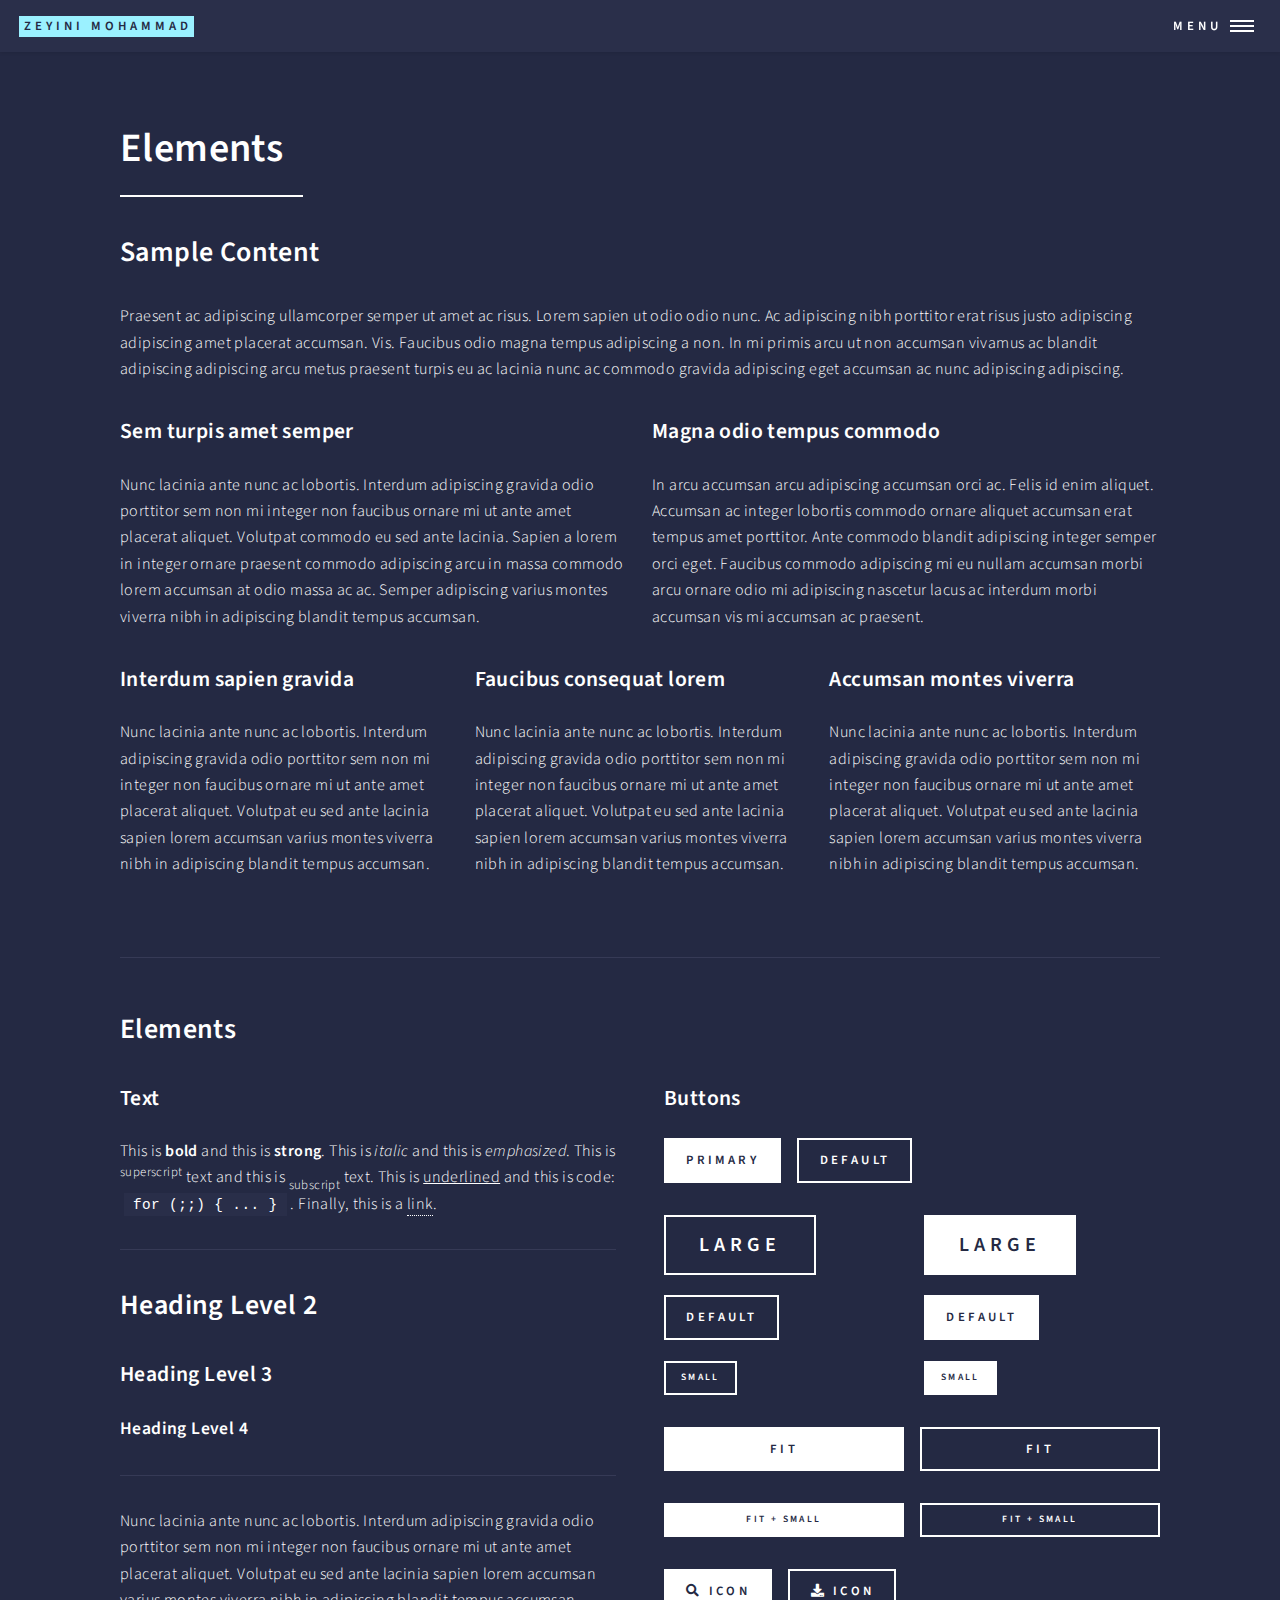
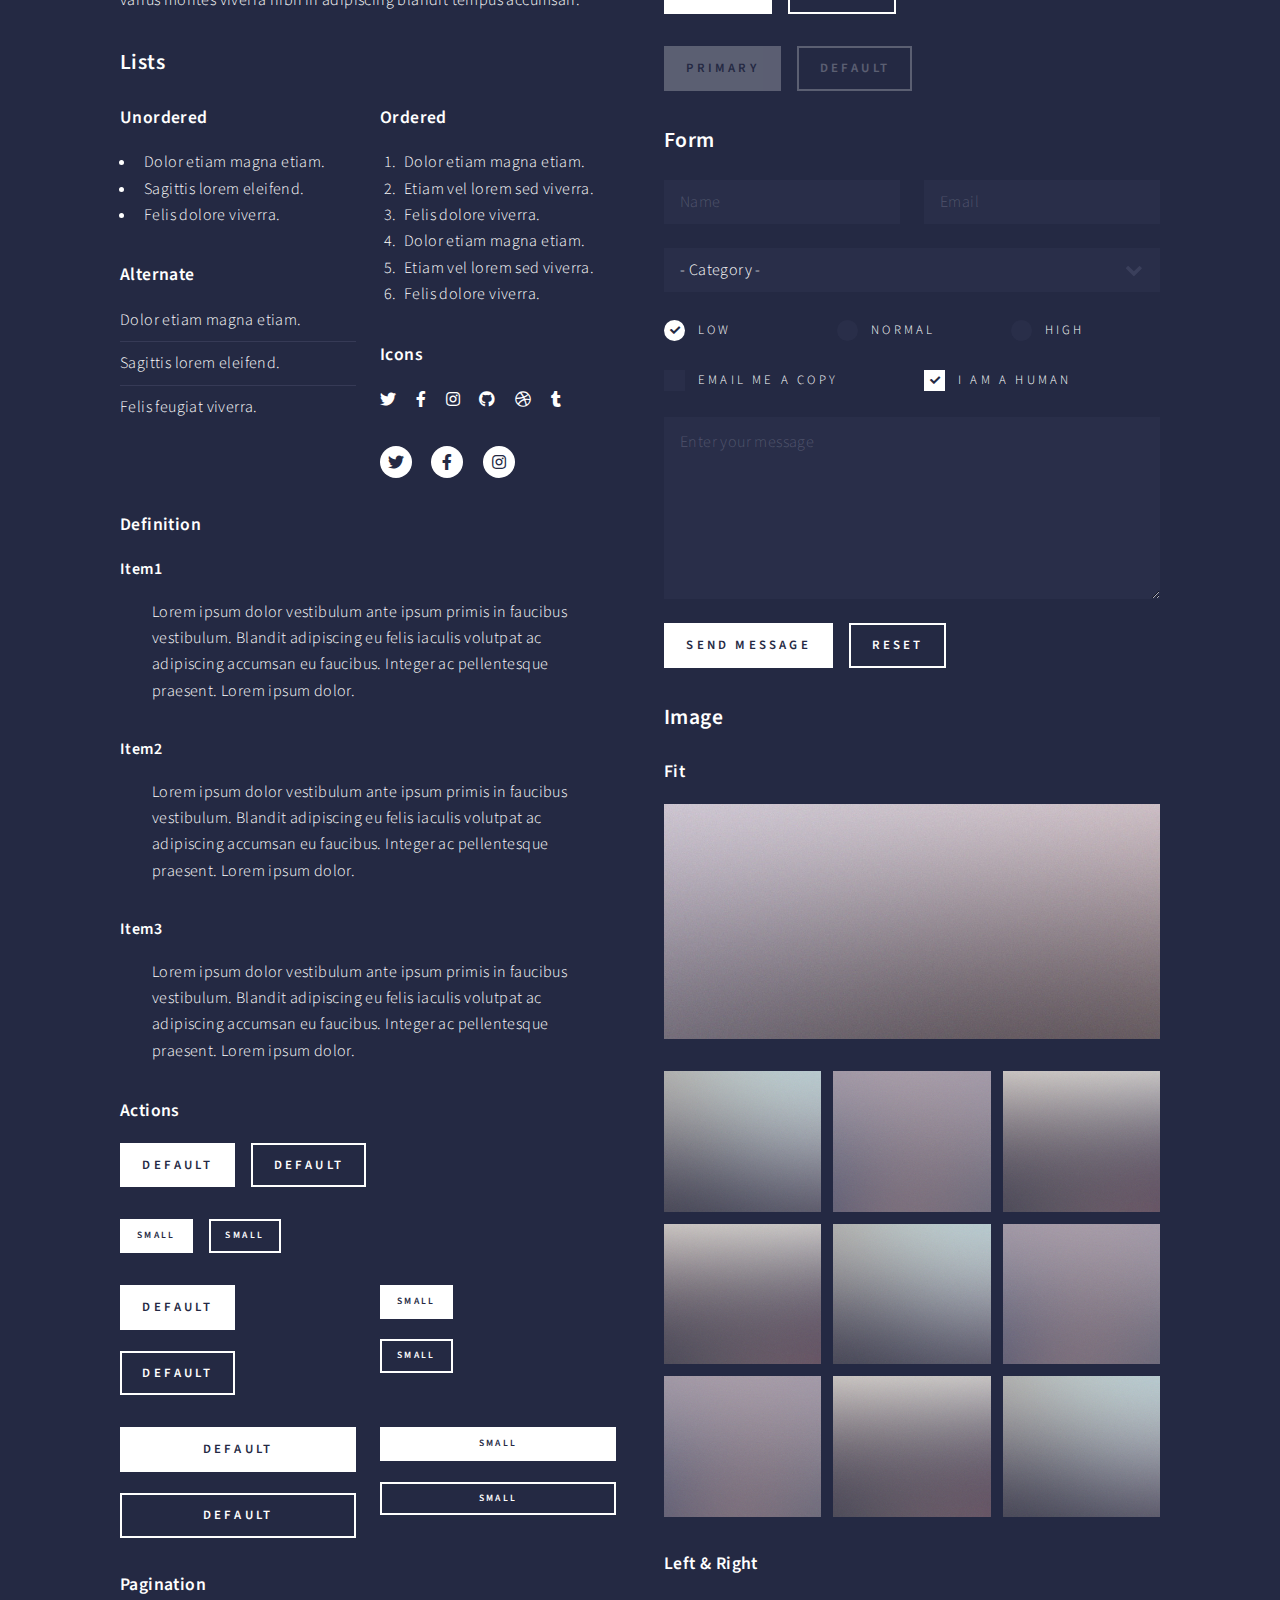
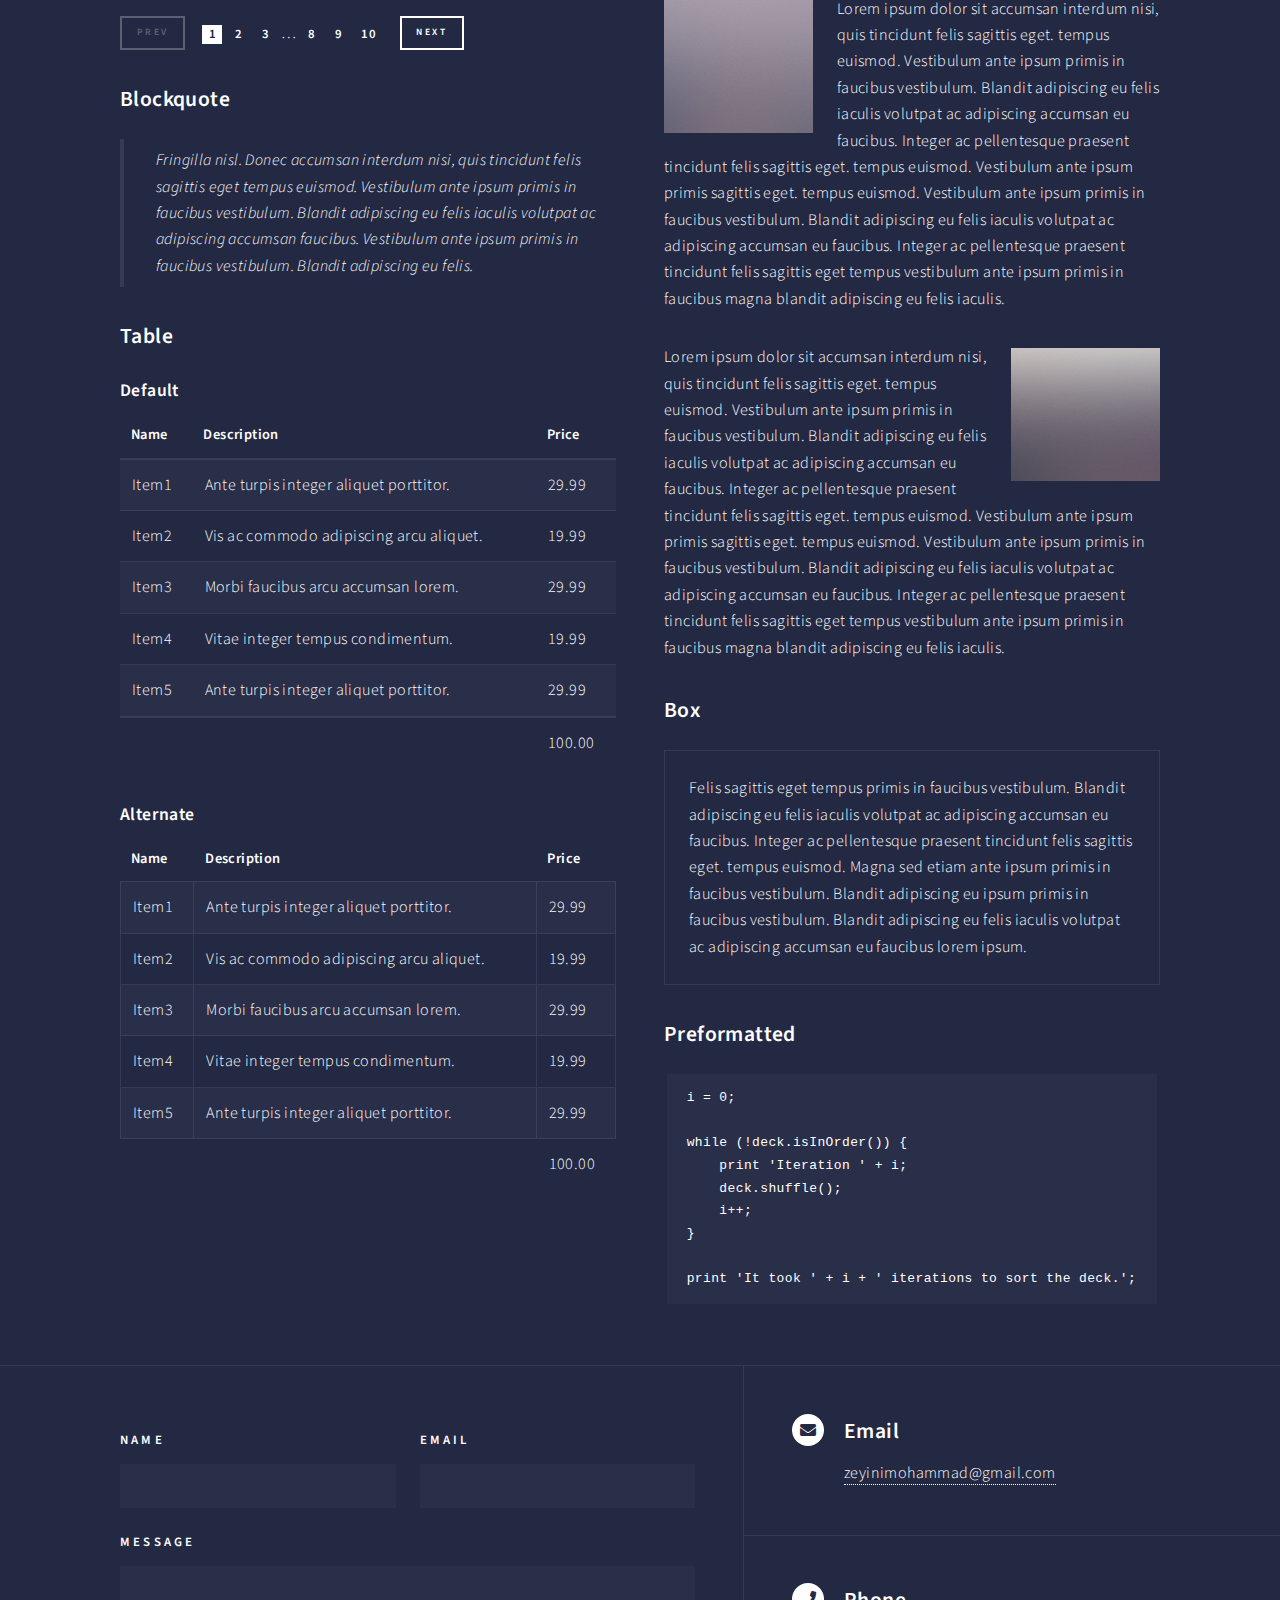
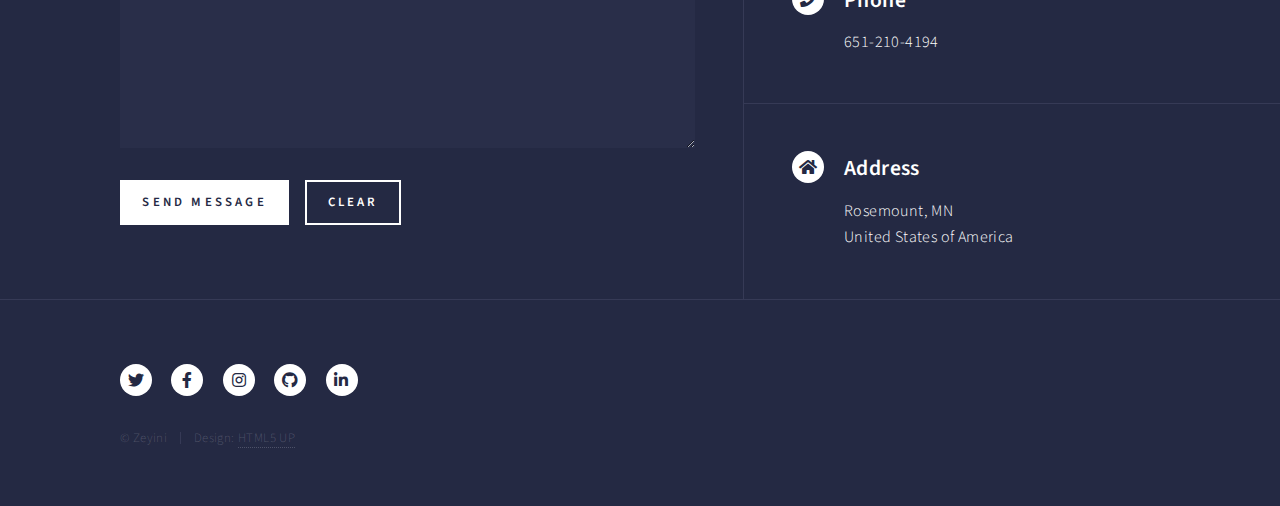
<file: elements.html>
<!DOCTYPE HTML>
<!--
	Zeyini Mohammad
	html5up.net | @ajlkn
	Free for personal and commercial use under the CCA 3.0 license (html5up.net/license)
-->
<html>
	<head>
		<title>Elements - Zeyini Mohammad</title>
		<meta charset="utf-8" />
		<meta name="viewport" content="width=device-width, initial-scale=1, user-scalable=no" />
		<link rel="stylesheet" href="assets/css/main.css" />
		<noscript><link rel="stylesheet" href="assets/css/noscript.css" /></noscript>
	</head>
	<body class="is-preload">

		<!-- Wrapper -->
			<div id="wrapper">

				<!-- Header -->
					<header id="header">
						<a href="index.html" class="logo"><strong>Zeyini Mohammad</strong></a>
						<nav>
							<a href="#menu">Menu</a>
						</nav>
					</header>

				<!-- Menu -->
					<nav id="menu">
						<ul class="links">
							<li><a href="index.html">Home</a></li>
							<li><a href="landing.html">Applications</a></li>
							<!-- <li><a href="generic.html">Generic</a></li> -->
							<!-- <li><a href="elements.html">Elements</a></li> -->
						</ul>
						<ul class="actions stacked">
							<li><a href="#" class="button primary fit">Get Started</a></li>
							<li><a href="#" class="button fit">Log In</a></li>
						</ul>
					</nav>

				<!-- Main -->
					<div id="main" class="alt">

						<!-- One -->
							<section id="one">
								<div class="inner">
									<header class="major">
										<h1>Elements</h1>
									</header>

									<!-- Content -->
										<h2 id="content">Sample Content</h2>
										<p>Praesent ac adipiscing ullamcorper semper ut amet ac risus. Lorem sapien ut odio odio nunc. Ac adipiscing nibh porttitor erat risus justo adipiscing adipiscing amet placerat accumsan. Vis. Faucibus odio magna tempus adipiscing a non. In mi primis arcu ut non accumsan vivamus ac blandit adipiscing adipiscing arcu metus praesent turpis eu ac lacinia nunc ac commodo gravida adipiscing eget accumsan ac nunc adipiscing adipiscing.</p>
										<div class="row">
											<div class="col-6 col-12-small">
												<h3>Sem turpis amet semper</h3>
												<p>Nunc lacinia ante nunc ac lobortis. Interdum adipiscing gravida odio porttitor sem non mi integer non faucibus ornare mi ut ante amet placerat aliquet. Volutpat commodo eu sed ante lacinia. Sapien a lorem in integer ornare praesent commodo adipiscing arcu in massa commodo lorem accumsan at odio massa ac ac. Semper adipiscing varius montes viverra nibh in adipiscing blandit tempus accumsan.</p>
											</div>
											<div class="col-6 col-12-small">
												<h3>Magna odio tempus commodo</h3>
												<p>In arcu accumsan arcu adipiscing accumsan orci ac. Felis id enim aliquet. Accumsan ac integer lobortis commodo ornare aliquet accumsan erat tempus amet porttitor. Ante commodo blandit adipiscing integer semper orci eget. Faucibus commodo adipiscing mi eu nullam accumsan morbi arcu ornare odio mi adipiscing nascetur lacus ac interdum morbi accumsan vis mi accumsan ac praesent.</p>
											</div>
											<!-- Break -->
											<div class="col-4 col-12-medium">
												<h3>Interdum sapien gravida</h3>
												<p>Nunc lacinia ante nunc ac lobortis. Interdum adipiscing gravida odio porttitor sem non mi integer non faucibus ornare mi ut ante amet placerat aliquet. Volutpat eu sed ante lacinia sapien lorem accumsan varius montes viverra nibh in adipiscing blandit tempus accumsan.</p>
											</div>
											<div class="col-4 col-12-medium">
												<h3>Faucibus consequat lorem</h3>
												<p>Nunc lacinia ante nunc ac lobortis. Interdum adipiscing gravida odio porttitor sem non mi integer non faucibus ornare mi ut ante amet placerat aliquet. Volutpat eu sed ante lacinia sapien lorem accumsan varius montes viverra nibh in adipiscing blandit tempus accumsan.</p>
											</div>
											<div class="col-4 col-12-medium">
												<h3>Accumsan montes viverra</h3>
												<p>Nunc lacinia ante nunc ac lobortis. Interdum adipiscing gravida odio porttitor sem non mi integer non faucibus ornare mi ut ante amet placerat aliquet. Volutpat eu sed ante lacinia sapien lorem accumsan varius montes viverra nibh in adipiscing blandit tempus accumsan.</p>
											</div>
										</div>

									<hr class="major" />

									<!-- Elements -->
										<h2 id="elements">Elements</h2>
										<div class="row gtr-200">
											<div class="col-6 col-12-medium">

												<!-- Text stuff -->
													<h3>Text</h3>
													<p>This is <b>bold</b> and this is <strong>strong</strong>. This is <i>italic</i> and this is <em>emphasized</em>.
													This is <sup>superscript</sup> text and this is <sub>subscript</sub> text.
													This is <u>underlined</u> and this is code: <code>for (;;) { ... }</code>.
													Finally, this is a <a href="#">link</a>.</p>
													<hr />
													<h2>Heading Level 2</h2>
													<h3>Heading Level 3</h3>
													<h4>Heading Level 4</h4>
													<hr />
													<p>Nunc lacinia ante nunc ac lobortis. Interdum adipiscing gravida odio porttitor sem non mi integer non faucibus ornare mi ut ante amet placerat aliquet. Volutpat eu sed ante lacinia sapien lorem accumsan varius montes viverra nibh in adipiscing blandit tempus accumsan.</p>

												<!-- Lists -->
													<h3>Lists</h3>
													<div class="row">
														<div class="col-6 col-12-small">

															<h4>Unordered</h4>
															<ul>
																<li>Dolor etiam magna etiam.</li>
																<li>Sagittis lorem eleifend.</li>
																<li>Felis dolore viverra.</li>
															</ul>

															<h4>Alternate</h4>
															<ul class="alt">
																<li>Dolor etiam magna etiam.</li>
																<li>Sagittis lorem eleifend.</li>
																<li>Felis feugiat viverra.</li>
															</ul>

														</div>
														<div class="col-6 col-12-small">

															<h4>Ordered</h4>
															<ol>
																<li>Dolor etiam magna etiam.</li>
																<li>Etiam vel lorem sed viverra.</li>
																<li>Felis dolore viverra.</li>
																<li>Dolor etiam magna etiam.</li>
																<li>Etiam vel lorem sed viverra.</li>
																<li>Felis dolore viverra.</li>
															</ol>

															<h4>Icons</h4>
															<ul class="icons">
																<li><a href="#" class="icon brands fa-twitter"><span class="label">Twitter</span></a></li>
																<li><a href="#" class="icon brands fa-facebook-f"><span class="label">Facebook</span></a></li>
																<li><a href="#" class="icon brands fa-instagram"><span class="label">Instagram</span></a></li>
																<li><a href="#" class="icon brands fa-github"><span class="label">Github</span></a></li>
																<li><a href="#" class="icon brands fa-dribbble"><span class="label">Dribbble</span></a></li>
																<li><a href="#" class="icon brands fa-tumblr"><span class="label">Tumblr</span></a></li>
															</ul>
															<ul class="icons">
																<li><a href="#" class="icon brands alt fa-twitter"><span class="label">Twitter</span></a></li>
																<li><a href="#" class="icon brands alt fa-facebook-f"><span class="label">Facebook</span></a></li>
																<li><a href="#" class="icon brands alt fa-instagram"><span class="label">Instagram</span></a></li>
															</ul>

														</div>
													</div>
													<h4>Definition</h4>
													<dl>
														<dt>Item1</dt>
														<dd>
															<p>Lorem ipsum dolor vestibulum ante ipsum primis in faucibus vestibulum. Blandit adipiscing eu felis iaculis volutpat ac adipiscing accumsan eu faucibus. Integer ac pellentesque praesent. Lorem ipsum dolor.</p>
														</dd>
														<dt>Item2</dt>
														<dd>
															<p>Lorem ipsum dolor vestibulum ante ipsum primis in faucibus vestibulum. Blandit adipiscing eu felis iaculis volutpat ac adipiscing accumsan eu faucibus. Integer ac pellentesque praesent. Lorem ipsum dolor.</p>
														</dd>
														<dt>Item3</dt>
														<dd>
															<p>Lorem ipsum dolor vestibulum ante ipsum primis in faucibus vestibulum. Blandit adipiscing eu felis iaculis volutpat ac adipiscing accumsan eu faucibus. Integer ac pellentesque praesent. Lorem ipsum dolor.</p>
														</dd>
													</dl>

													<h4>Actions</h4>
													<ul class="actions">
														<li><a href="#" class="button primary">Default</a></li>
														<li><a href="#" class="button">Default</a></li>
													</ul>
													<ul class="actions small">
														<li><a href="#" class="button primary small">Small</a></li>
														<li><a href="#" class="button small">Small</a></li>
													</ul>
													<div class="row">
														<div class="col-6 col-12-small">
															<ul class="actions stacked">
																<li><a href="#" class="button primary">Default</a></li>
																<li><a href="#" class="button">Default</a></li>
															</ul>
														</div>
														<div class="col-6 col-12-small">
															<ul class="actions stacked">
																<li><a href="#" class="button primary small">Small</a></li>
																<li><a href="#" class="button small">Small</a></li>
															</ul>
														</div>
														<div class="col-6 col-12-small">
															<ul class="actions stacked">
																<li><a href="#" class="button primary fit">Default</a></li>
																<li><a href="#" class="button fit">Default</a></li>
															</ul>
														</div>
														<div class="col-6 col-12-small">
															<ul class="actions stacked">
																<li><a href="#" class="button primary small fit">Small</a></li>
																<li><a href="#" class="button small fit">Small</a></li>
															</ul>
														</div>
													</div>

													<h4>Pagination</h4>
													<ul class="pagination">
														<li><span class="button small disabled">Prev</span></li>
														<li><a href="#" class="page active">1</a></li>
														<li><a href="#" class="page">2</a></li>
														<li><a href="#" class="page">3</a></li>
														<li><span>&hellip;</span></li>
														<li><a href="#" class="page">8</a></li>
														<li><a href="#" class="page">9</a></li>
														<li><a href="#" class="page">10</a></li>
														<li><a href="#" class="button small">Next</a></li>
													</ul>

												<!-- Blockquote -->
													<h3>Blockquote</h3>
													<blockquote>Fringilla nisl. Donec accumsan interdum nisi, quis tincidunt felis sagittis eget tempus euismod. Vestibulum ante ipsum primis in faucibus vestibulum. Blandit adipiscing eu felis iaculis volutpat ac adipiscing accumsan faucibus. Vestibulum ante ipsum primis in faucibus vestibulum. Blandit adipiscing eu felis.</blockquote>

												<!-- Table -->
													<h3>Table</h3>

													<h4>Default</h4>
													<div class="table-wrapper">
														<table>
															<thead>
																<tr>
																	<th>Name</th>
																	<th>Description</th>
																	<th>Price</th>
																</tr>
															</thead>
															<tbody>
																<tr>
																	<td>Item1</td>
																	<td>Ante turpis integer aliquet porttitor.</td>
																	<td>29.99</td>
																</tr>
																<tr>
																	<td>Item2</td>
																	<td>Vis ac commodo adipiscing arcu aliquet.</td>
																	<td>19.99</td>
																</tr>
																<tr>
																	<td>Item3</td>
																	<td> Morbi faucibus arcu accumsan lorem.</td>
																	<td>29.99</td>
																</tr>
																<tr>
																	<td>Item4</td>
																	<td>Vitae integer tempus condimentum.</td>
																	<td>19.99</td>
																</tr>
																<tr>
																	<td>Item5</td>
																	<td>Ante turpis integer aliquet porttitor.</td>
																	<td>29.99</td>
																</tr>
															</tbody>
															<tfoot>
																<tr>
																	<td colspan="2"></td>
																	<td>100.00</td>
																</tr>
															</tfoot>
														</table>
													</div>

													<h4>Alternate</h4>
													<div class="table-wrapper">
														<table class="alt">
															<thead>
																<tr>
																	<th>Name</th>
																	<th>Description</th>
																	<th>Price</th>
																</tr>
															</thead>
															<tbody>
																<tr>
																	<td>Item1</td>
																	<td>Ante turpis integer aliquet porttitor.</td>
																	<td>29.99</td>
																</tr>
																<tr>
																	<td>Item2</td>
																	<td>Vis ac commodo adipiscing arcu aliquet.</td>
																	<td>19.99</td>
																</tr>
																<tr>
																	<td>Item3</td>
																	<td> Morbi faucibus arcu accumsan lorem.</td>
																	<td>29.99</td>
																</tr>
																<tr>
																	<td>Item4</td>
																	<td>Vitae integer tempus condimentum.</td>
																	<td>19.99</td>
																</tr>
																<tr>
																	<td>Item5</td>
																	<td>Ante turpis integer aliquet porttitor.</td>
																	<td>29.99</td>
																</tr>
															</tbody>
															<tfoot>
																<tr>
																	<td colspan="2"></td>
																	<td>100.00</td>
																</tr>
															</tfoot>
														</table>
													</div>

											</div>
											<div class="col-6 col-12-medium">

												<!-- Buttons -->
													<h3>Buttons</h3>
													<ul class="actions">
														<li><a href="#" class="button primary">Primary</a></li>
														<li><a href="#" class="button">Default</a></li>
													</ul>
													<div class="row">
														<div class="col-6 col-12-xsmall">
															<ul class="actions stacked">
																<li><a href="#" class="button large">Large</a></li>
																<li><a href="#" class="button">Default</a></li>
																<li><a href="#" class="button small">Small</a></li>
															</ul>
														</div>
														<div class="col-6 col-12-xsmall">
															<ul class="actions stacked">
																<li><a href="#" class="button primary large">Large</a></li>
																<li><a href="#" class="button primary">Default</a></li>
																<li><a href="#" class="button primary small">Small</a></li>
															</ul>
														</div>
													</div>
													<ul class="actions fit">
														<li><a href="#" class="button primary fit">Fit</a></li>
														<li><a href="#" class="button fit">Fit</a></li>
													</ul>
													<ul class="actions fit small">
														<li><a href="#" class="button primary fit small">Fit + Small</a></li>
														<li><a href="#" class="button fit small">Fit + Small</a></li>
													</ul>
													<ul class="actions">
														<li><a href="#" class="button primary icon solid fa-search">Icon</a></li>
														<li><a href="#" class="button icon solid fa-download">Icon</a></li>
													</ul>
													<ul class="actions">
														<li><span class="button primary disabled">Primary</span></li>
														<li><span class="button disabled">Default</span></li>
													</ul>

												<!-- Form -->
													<h3>Form</h3>

													<form method="post" action="#">
														<div class="row gtr-uniform">
															<div class="col-6 col-12-xsmall">
																<input type="text" name="demo-name" id="demo-name" value="" placeholder="Name" />
															</div>
															<div class="col-6 col-12-xsmall">
																<input type="email" name="demo-email" id="demo-email" value="" placeholder="Email" />
															</div>
															<!-- Break -->
															<div class="col-12">
																<select name="demo-category" id="demo-category">
																	<option value="">- Category -</option>
																	<option value="1">Manufacturing</option>
																	<option value="1">Shipping</option>
																	<option value="1">Administration</option>
																	<option value="1">Human Resources</option>
																</select>
															</div>
															<!-- Break -->
															<div class="col-4 col-12-small">
																<input type="radio" id="demo-priority-low" name="demo-priority" checked>
																<label for="demo-priority-low">Low</label>
															</div>
															<div class="col-4 col-12-small">
																<input type="radio" id="demo-priority-normal" name="demo-priority">
																<label for="demo-priority-normal">Normal</label>
															</div>
															<div class="col-4 col-12-small">
																<input type="radio" id="demo-priority-high" name="demo-priority">
																<label for="demo-priority-high">High</label>
															</div>
															<!-- Break -->
															<div class="col-6 col-12-small">
																<input type="checkbox" id="demo-copy" name="demo-copy">
																<label for="demo-copy">Email me a copy</label>
															</div>
															<div class="col-6 col-12-small">
																<input type="checkbox" id="demo-human" name="demo-human" checked>
																<label for="demo-human">I am a human</label>
															</div>
															<!-- Break -->
															<div class="col-12">
																<textarea name="demo-message" id="demo-message" placeholder="Enter your message" rows="6"></textarea>
															</div>
															<!-- Break -->
															<div class="col-12">
																<ul class="actions">
																	<li><input type="submit" value="Send Message" class="primary" /></li>
																	<li><input type="reset" value="Reset" /></li>
																</ul>
															</div>
														</div>
													</form>

												<!-- Image -->
													<h3>Image</h3>

													<h4>Fit</h4>
													<span class="image fit"><img src="images/pic03.jpg" alt="" /></span>
													<div class="box alt">
														<div class="row gtr-50 gtr-uniform">
															<div class="col-4"><span class="image fit"><img src="images/pic08.jpg" alt="" /></span></div>
															<div class="col-4"><span class="image fit"><img src="images/pic09.jpg" alt="" /></span></div>
															<div class="col-4"><span class="image fit"><img src="images/pic10.jpg" alt="" /></span></div>
															<!-- Break -->
															<div class="col-4"><span class="image fit"><img src="images/pic10.jpg" alt="" /></span></div>
															<div class="col-4"><span class="image fit"><img src="images/pic08.jpg" alt="" /></span></div>
															<div class="col-4"><span class="image fit"><img src="images/pic09.jpg" alt="" /></span></div>
															<!-- Break -->
															<div class="col-4"><span class="image fit"><img src="images/pic09.jpg" alt="" /></span></div>
															<div class="col-4"><span class="image fit"><img src="images/pic10.jpg" alt="" /></span></div>
															<div class="col-4"><span class="image fit"><img src="images/pic08.jpg" alt="" /></span></div>
														</div>
													</div>

													<h4>Left &amp; Right</h4>
													<p><span class="image left"><img src="images/pic09.jpg" alt="" /></span>Lorem ipsum dolor sit accumsan interdum nisi, quis tincidunt felis sagittis eget. tempus euismod. Vestibulum ante ipsum primis in faucibus vestibulum. Blandit adipiscing eu felis iaculis volutpat ac adipiscing accumsan eu faucibus. Integer ac pellentesque praesent tincidunt felis sagittis eget. tempus euismod. Vestibulum ante ipsum primis sagittis eget. tempus euismod. Vestibulum ante ipsum primis in faucibus vestibulum. Blandit adipiscing eu felis iaculis volutpat ac adipiscing accumsan eu faucibus. Integer ac pellentesque praesent tincidunt felis sagittis eget tempus vestibulum ante ipsum primis in faucibus magna blandit adipiscing eu felis iaculis.</p>
													<p><span class="image right"><img src="images/pic10.jpg" alt="" /></span>Lorem ipsum dolor sit accumsan interdum nisi, quis tincidunt felis sagittis eget. tempus euismod. Vestibulum ante ipsum primis in faucibus vestibulum. Blandit adipiscing eu felis iaculis volutpat ac adipiscing accumsan eu faucibus. Integer ac pellentesque praesent tincidunt felis sagittis eget. tempus euismod. Vestibulum ante ipsum primis sagittis eget. tempus euismod. Vestibulum ante ipsum primis in faucibus vestibulum. Blandit adipiscing eu felis iaculis volutpat ac adipiscing accumsan eu faucibus. Integer ac pellentesque praesent tincidunt felis sagittis eget tempus vestibulum ante ipsum primis in faucibus magna blandit adipiscing eu felis iaculis.</p>

												<!-- Box -->
													<h3>Box</h3>
													<div class="box">
														<p>Felis sagittis eget tempus primis in faucibus vestibulum. Blandit adipiscing eu felis iaculis volutpat ac adipiscing accumsan eu faucibus. Integer ac pellentesque praesent tincidunt felis sagittis eget. tempus euismod. Magna sed etiam ante ipsum primis in faucibus vestibulum. Blandit adipiscing eu ipsum primis in faucibus vestibulum. Blandit adipiscing eu felis iaculis volutpat ac adipiscing accumsan eu faucibus lorem ipsum.</p>
													</div>

												<!-- Preformatted Code -->
													<h3>Preformatted</h3>
													<pre><code>i = 0;

while (!deck.isInOrder()) {
    print 'Iteration ' + i;
    deck.shuffle();
    i++;
}

print 'It took ' + i + ' iterations to sort the deck.';
</code></pre>

											</div>
										</div>

								</div>
							</section>

					</div>

				<!-- Contact -->
					<section id="contact">
						<div class="inner">
							<section>
								<form method="post" action="#">
									<div class="fields">
										<div class="field half">
											<label for="name">Name</label>
											<input type="text" name="name" id="name" />
										</div>
										<div class="field half">
											<label for="email">Email</label>
											<input type="text" name="email" id="email" />
										</div>
										<div class="field">
											<label for="message">Message</label>
											<textarea name="message" id="message" rows="6"></textarea>
										</div>
									</div>
									<ul class="actions">
										<li><input type="submit" value="Send Message" class="primary" /></li>
										<li><input type="reset" value="Clear" /></li>
									</ul>
								</form>
							</section>
							<section class="split">
								<section>
									<div class="contact-method">
										<span class="icon solid alt fa-envelope"></span>
										<h3>Email</h3>
										<a href="#">zeyinimohammad@gmail.com</a>
									</div>
								</section>
								<section>
									<div class="contact-method">
										<span class="icon solid alt fa-phone"></span>
										<h3>Phone</h3>
										<span>651-210-4194</span>
									</div>
								</section>
								<section>
									<div class="contact-method">
										<span class="icon solid alt fa-home"></span>
										<h3>Address</h3>
										<span> Rosemount, MN<br />
										United States of America</span>
									</div>
								</section>
							</section>
						</div>
					</section>

				<!-- Footer -->
					<footer id="footer">
						<div class="inner">
							<ul class="icons">
								<li><a href="#" class="icon brands alt fa-twitter"><span class="label">Twitter</span></a></li>
								<li><a href="#" class="icon brands alt fa-facebook-f"><span class="label">Facebook</span></a></li>
								<li><a href="#" class="icon brands alt fa-instagram"><span class="label">Instagram</span></a></li>
								<li><a href="#" class="icon brands alt fa-github"><span class="label">GitHub</span></a></li>
								<li><a href="#" class="icon brands alt fa-linkedin-in"><span class="label">LinkedIn</span></a></li>
							</ul>
							<ul class="copyright">
								<li>&copy; Zeyini</li><li>Design: <a href="https://html5up.net">HTML5 UP</a></li>
							</ul>
						</div>
					</footer>

			</div>

		<!-- Scripts -->
			<script src="assets/js/jquery.min.js"></script>
			<script src="assets/js/jquery.scrolly.min.js"></script>
			<script src="assets/js/jquery.scrollex.min.js"></script>
			<script src="assets/js/browser.min.js"></script>
			<script src="assets/js/breakpoints.min.js"></script>
			<script src="assets/js/util.js"></script>
			<script src="assets/js/main.js"></script>

	</body>
</html>
</file>
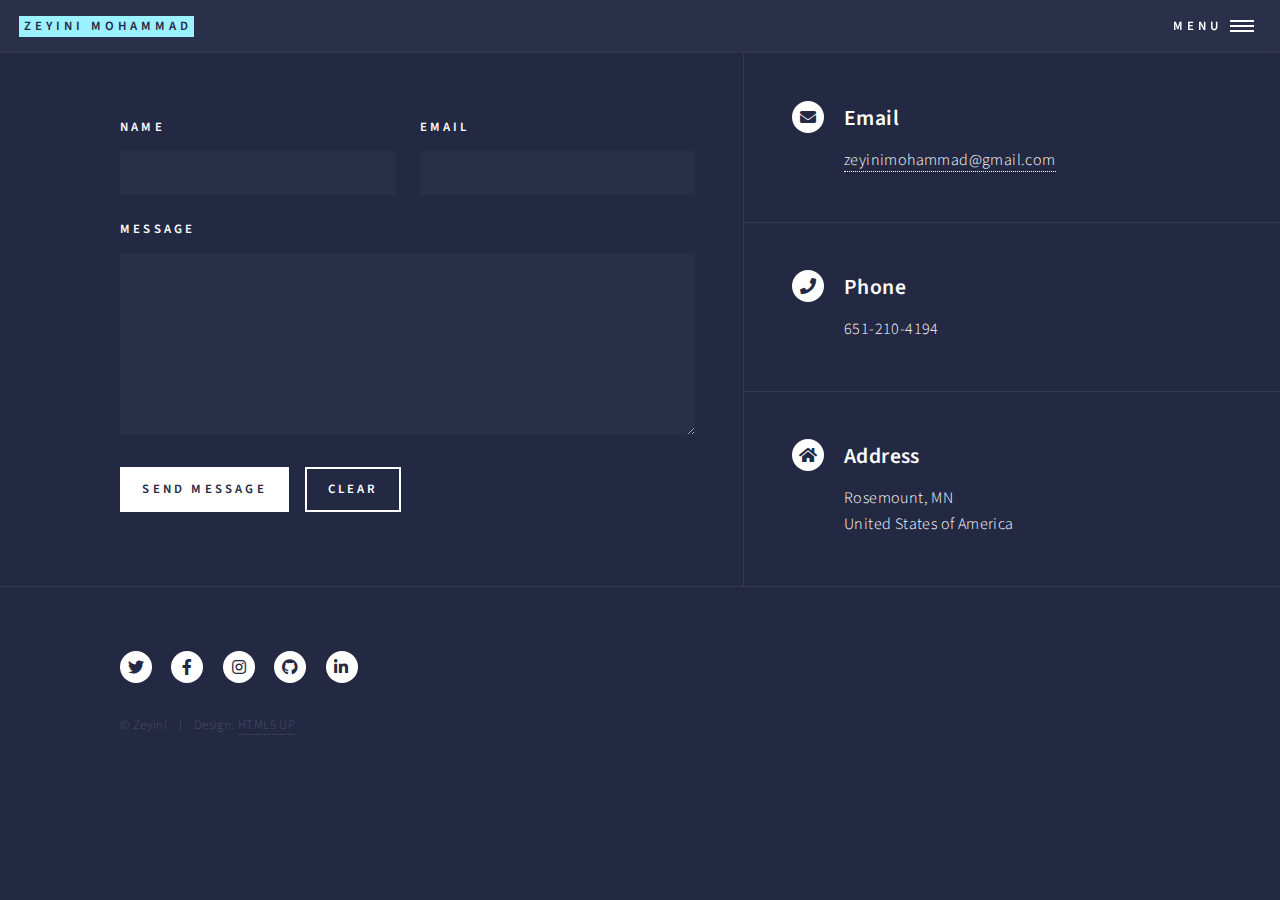
<file: generic.html>
<!DOCTYPE HTML>
<!--
	Zeyini Mohammad
	html5up.net | @ajlkn
	Free for personal and commercial use under the CCA 3.0 license (html5up.net/license)
-->
<html>
	<head>
		<title>Generic - Zeyini Mohammad</title>
		<meta charset="utf-8" />
		<meta name="viewport" content="width=device-width, initial-scale=1, user-scalable=no" />
		<link rel="stylesheet" href="assets/css/main.css" />
		<noscript><link rel="stylesheet" href="assets/css/noscript.css" /></noscript>
	</head>
	<body class="is-preload">

		<!-- Wrapper -->
			<div id="wrapper">

				<!-- Header -->
					<header id="header">
						<a href="index.html" class="logo"><strong>Zeyini Mohammad</strong> </a>
						<nav>
							<a href="#menu">Menu</a>
						</nav>
					</header>

				<!-- Menu -->
					<nav id="menu">
						<ul class="links">
							<li><a href="index.html">Home</a></li>
							<li><a href="landing.html">Applications</a></li>
							<!-- <li><a href="generic.html">Generic</a></li> -->
							<!-- <li><a href="elements.html">Elements</a></li> -->
						</ul>
						<ul class="actions stacked">
							<li><a href="#" class="button primary fit">Get Started</a></li>
							<li><a href="#" class="button fit">Log In</a></li>
						</ul>
					</nav>

				<!-- Main -->
					<div id="main" class="alt">

						<!-- One -->
							<section id="one">
								<!-- <div class="inner">
									<header class="major">
										<h1></h1>
									</header>
									<span class="image main"><img src="images/pic11.jpg" alt="" /></span>
									<p>Donec eget ex magna. Interdum et malesuada fames ac ante ipsum primis in faucibus. Pellentesque venenatis dolor imperdiet dolor mattis sagittis. Praesent rutrum sem diam, vitae egestas enim auctor sit amet. Pellentesque leo mauris, consectetur id ipsum sit amet, fergiat. Pellentesque in mi eu massa lacinia malesuada et a elit. Donec urna ex, lacinia in purus ac, pretium pulvinar mauris. Curabitur sapien risus, commodo eget turpis at, elementum convallis elit. Pellentesque enim turpis, hendrerit.</p>
									<p>Lorem ipsum dolor sit amet, consectetur adipiscing elit. Duis dapibus rutrum facilisis. Class aptent taciti sociosqu ad litora torquent per conubia nostra, per inceptos himenaeos. Etiam tristique libero eu nibh porttitor fermentum. Nullam venenatis erat id vehicula viverra. Nunc ultrices eros ut ultricies condimentum. Mauris risus lacus, blandit sit amet venenatis non, bibendum vitae dolor. Nunc lorem mauris, fringilla in aliquam at, euismod in lectus. Pellentesque habitant morbi tristique senectus et netus et malesuada fames ac turpis egestas. In non lorem sit amet elit placerat maximus. Pellentesque aliquam maximus risus, vel sed vehicula.</p>
									<p>Interdum et malesuada fames ac ante ipsum primis in faucibus. Pellentesque venenatis dolor imperdiet dolor mattis sagittis. Praesent rutrum sem diam, vitae egestas enim auctor sit amet. Pellentesque leo mauris, consectetur id ipsum sit amet, fersapien risus, commodo eget turpis at, elementum convallis elit. Pellentesque enim turpis, hendrerit tristique lorem ipsum dolor.</p>
								</div> -->
							</section>

					</div>

				<!-- Contact -->
					<section id="contact">
						<div class="inner">
							<section>
								<form method="post" action="#">
									<div class="fields">
										<div class="field half">
											<label for="name">Name</label>
											<input type="text" name="name" id="name" />
										</div>
										<div class="field half">
											<label for="email">Email</label>
											<input type="text" name="email" id="email" />
										</div>
										<div class="field">
											<label for="message">Message</label>
											<textarea name="message" id="message" rows="6"></textarea>
										</div>
									</div>
									<ul class="actions">
										<li><input type="submit" value="Send Message" class="primary" /></li>
										<li><input type="reset" value="Clear" /></li>
									</ul>
								</form>
							</section>
							<section class="split">
								<section>
									<div class="contact-method">
										<span class="icon solid alt fa-envelope"></span>
										<h3>Email</h3>
										<a href="mailto:zeyinimohammad@gmail.com">zeyinimohammad@gmail.com</a>
									</div>
								</section>
								<section>
									<div class="contact-method">
										<span class="icon solid alt fa-phone"></span>
										<h3>Phone</h3>
										<span>651-210-4194</span>
									</div>
								</section>
								<section>
									<div class="contact-method">
										<span class="icon solid alt fa-home"></span>
										<h3>Address</h3>
										<span>
										Rosemount, MN <br />
										United States of America</span>
									</div>
								</section>
							</section>
						</div>
					</section>

				<!-- Footer -->
					<footer id="footer">
						<div class="inner">
							<ul class="icons">
								<li><a href="#" class="icon brands alt fa-twitter"><span class="label">Twitter</span></a></li>
								<li><a href="#" class="icon brands alt fa-facebook-f"><span class="label">Facebook</span></a></li>
								<li><a href="#" class="icon brands alt fa-instagram"><span class="label">Instagram</span></a></li>
								<li><a href="#" class="icon brands alt fa-github"><span class="label">GitHub</span></a></li>
								<li><a href="#" class="icon brands alt fa-linkedin-in"><span class="label">LinkedIn</span></a></li>
							</ul>
							<ul class="copyright">
								<li>&copy; Zeyini</li><li>Design: <a href="https://html5up.net">HTML5 UP</a></li>
							</ul>
						</div>
					</footer>

			</div>

		<!-- Scripts -->
			<script src="assets/js/jquery.min.js"></script>
			<script src="assets/js/jquery.scrolly.min.js"></script>
			<script src="assets/js/jquery.scrollex.min.js"></script>
			<script src="assets/js/browser.min.js"></script>
			<script src="assets/js/breakpoints.min.js"></script>
			<script src="assets/js/util.js"></script>
			<script src="assets/js/main.js"></script>

	</body>
</html>
</file>
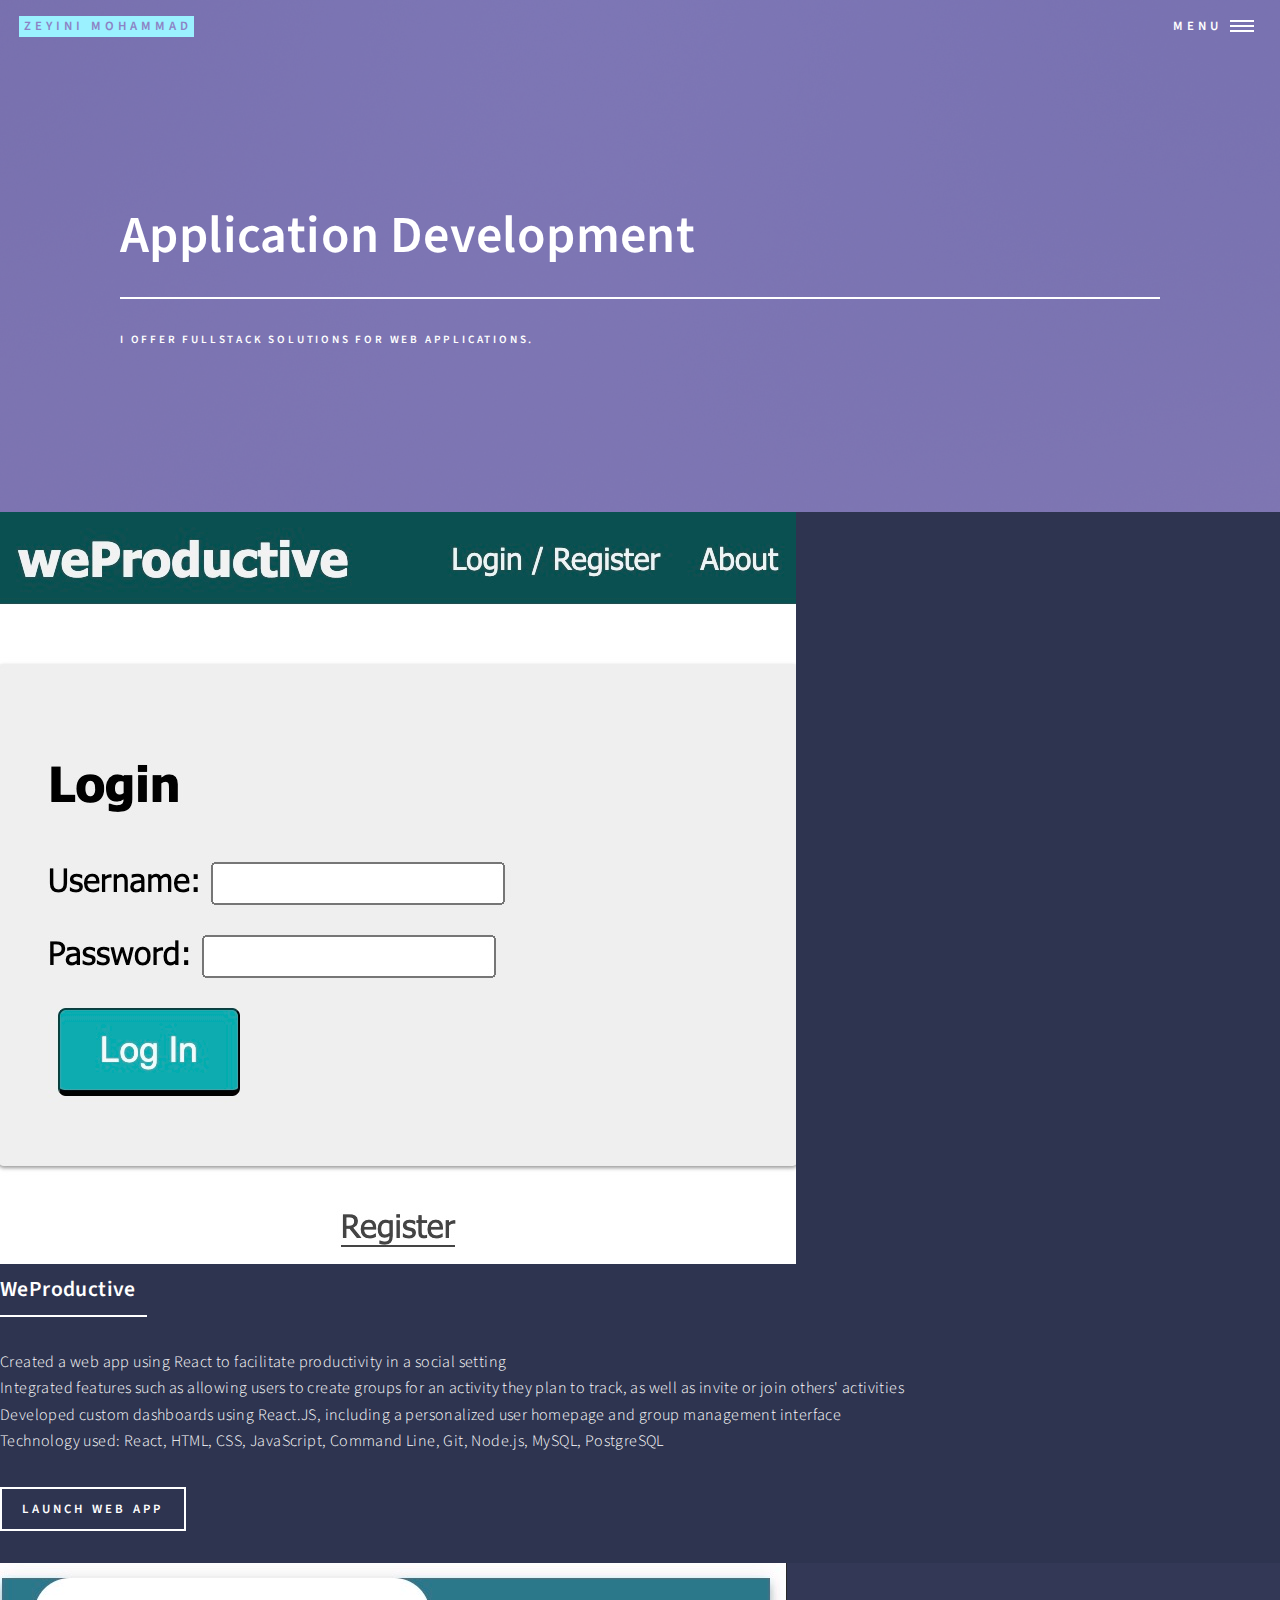
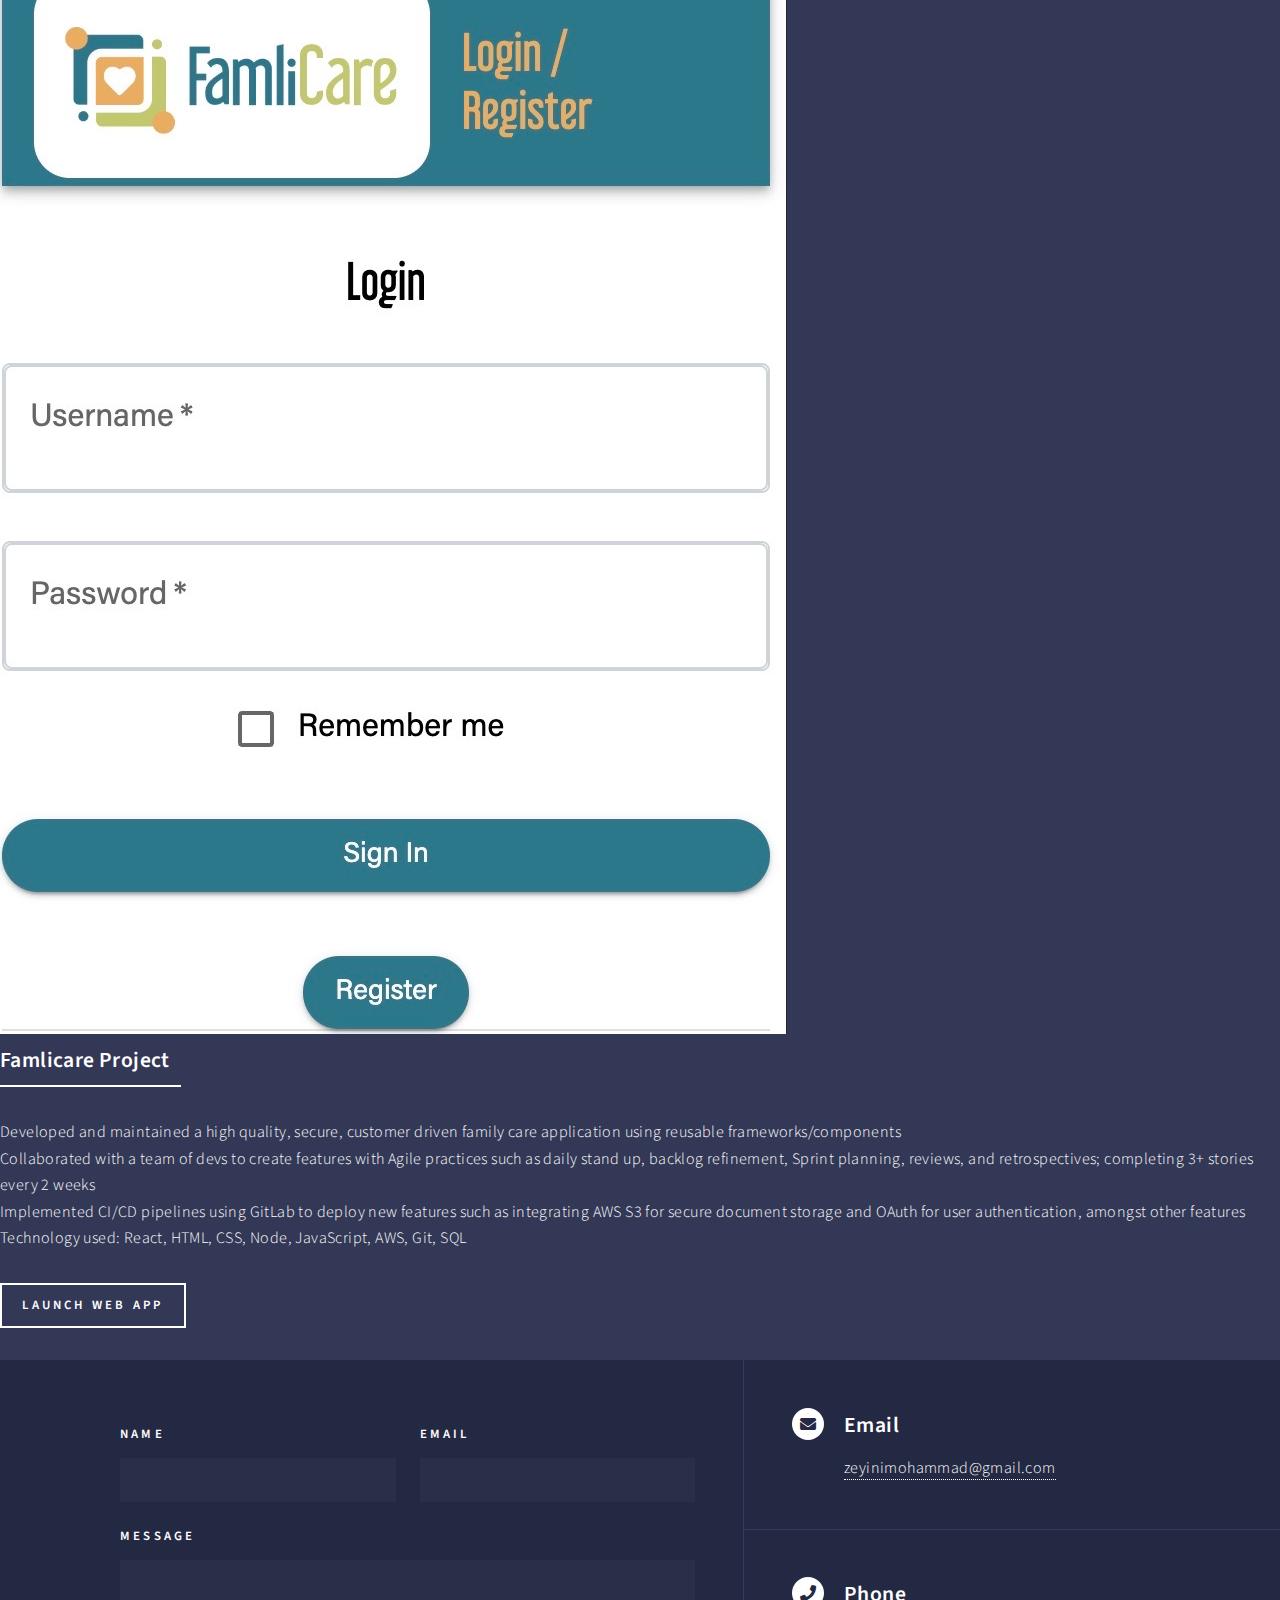
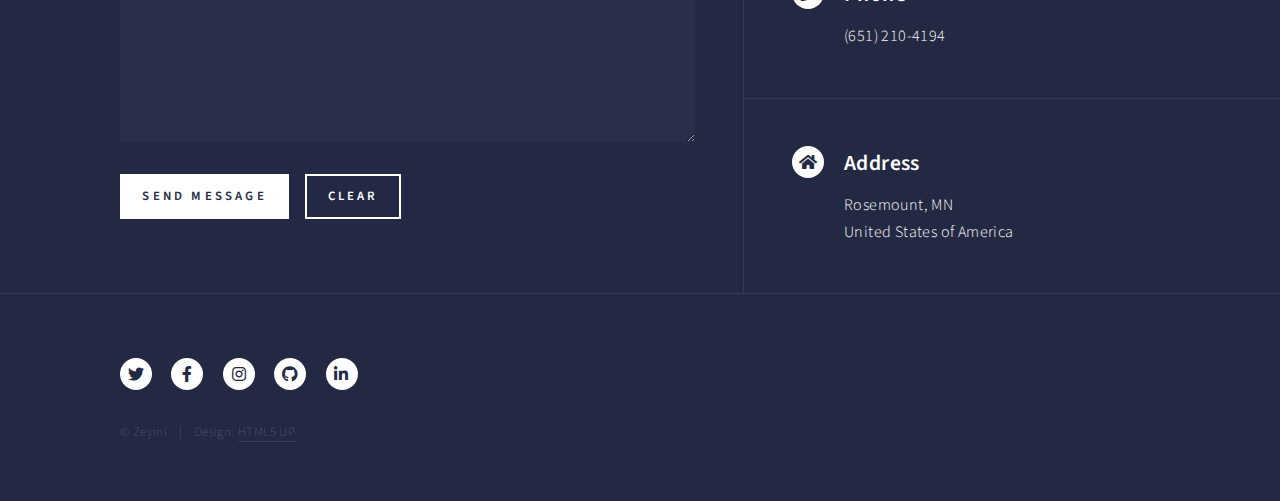
<file: landing.html>
<!DOCTYPE HTML>
<!--
	Zeyini Mohammad
	html5up.net | @ajlkn
	Free for personal and commercial use under the CCA 3.0 license (html5up.net/license)
-->
<html>
	<head>
		<title>Landing - Zeyini Mohammad</title>
		<meta charset="utf-8" />
		<meta name="viewport" content="width=device-width, initial-scale=1, user-scalable=no" />
		<link rel="stylesheet" href="assets/css/main.css" />
		<noscript><link rel="stylesheet" href="assets/css/noscript.css" /></noscript>
	</head>
	<body class="is-preload">

		<!-- Wrapper -->
			<div id="wrapper">

				<!-- Header -->
				<!-- Note: The "styleN" class below should match that of the banner element. -->
					<header id="header" class="alt style2">
						<a href="index.html" class="logo"><strong>Zeyini Mohammad</strong></a>
						<nav>
							<a href="#menu">Menu</a>
						</nav>
					</header>

				<!-- Menu -->
					<nav id="menu">
						<ul class="links">
							<li><a href="index.html">Home</a></li>
							<li><a href="landing.html">Applications</a></li>
							<!-- <li><a href="generic.html">Generic</a></li> -->
							<!-- <li><a href="elements.html">Elements</a></li> -->
						</ul>
						<ul class="actions stacked">
							<li><a href="#" class="button primary fit">Get Started</a></li>
							<!-- <li><a href="#" class="button fit">Log In</a></li> -->
						</ul>
					</nav>

				<!-- Banner -->
				<!-- Note: The "styleN" class below should match that of the header element. -->
					<section id="banner" class="style2">
						<div class="inner">
							<!-- <span class="image">
								<img src="images/pic07.jpg" alt="" />
							</span> -->
							<header class="major">
								<h1>Application Development</h1>
							</header>
							<div class="content">
								<p>I offer FullStack Solutions for Web Applications.
							</p>
							</div>
						</div>
					</section>

				<!-- Main -->
					<div id="main">

						<!-- One -->
							<section id="one">
								<!-- <div class="inner">
									<header class="major">
										<h2>Famlicare Project</h2>
									</header>
									<p>Developed and maintained a high quality, secure, customer driven family care application using reusable frameworks/components <br>
										Collaborated with a team of devs to create features with Agile practices such as daily stand up, backlog refinement, Sprint planning, reviews, and retrospectives; completing 3+ stories every 2 weeks <br>
										Implemented CI/CD pipelines using GitLab to deploy new features such as integrating AWS S3 for secure document storage and OAuth for user authentication, amongst other features <br>
										Technology used: React, HTML, CSS, Node, JavaScript, AWS, Git, SQL</p>
									<ul class="actions">
											<li><a href="https://famlicare-0348fad2c799.herokuapp.com/home" class="button">Launch Web App</a></li>
									</ul>
								</div> -->
							</section>

						<!-- Two -->
							<section id="two" class="spotlights">
								<section>
									<class="image">
										<img src="images/we_login.jpeg" alt="" data-position="center center" />
									</a>
									<div class="content">
										<div class="inner">
											<header class="major">
												<h3>WeProductive</h3>
											</header>
											<p>Created a web app using React to facilitate productivity in a social setting <br>
												Integrated features such as allowing users to create groups for an activity they plan to track, as well as invite or join others' activities <br>
												Developed custom dashboards using React.JS, including a personalized user homepage and group management interface <br>
												Technology used: React, HTML, CSS, JavaScript, Command Line, Git, Node.js, MySQL, PostgreSQL</p>
											<ul class="actions">
												<li><a href="https://taskapp-pxmm.onrender.com/#/login" class="button">Launch Web App</a></li>
											</ul>
										</div>
									</div>
								</section>
								<section>
									<class="image">
										<img src="images/login2.jpeg" alt="" data-position="top center" />
									</a>
									<div class="content">
										<div class="inner">
											<header class="major">
												<h3>Famlicare Project</h3>
											</header>
											<p>Developed and maintained a high quality, secure, customer driven family care application using reusable frameworks/components <br>
												Collaborated with a team of devs to create features with Agile practices such as daily stand up, backlog refinement, Sprint planning, reviews, and retrospectives; completing 3+ stories every 2 weeks <br>
												Implemented CI/CD pipelines using GitLab to deploy new features such as integrating AWS S3 for secure document storage and OAuth for user authentication, amongst other features <br>
												Technology used: React, HTML, CSS, Node, JavaScript, AWS, Git, SQL</p>											<ul class="actions">
													<li><a href="https://famlicare-0348fad2c799.herokuapp.com/home" class="button">Launch Web App</a></li>
											</ul>
										</div>
									</div>
								</section>
								<!-- <section>
									<a href="generic.html" class="image">
										<img src="images/pic10.jpg" alt="" data-position="25% 25%" />
									</a>
									<div class="content">
										<div class="inner">
											<header class="major">
												<h3>Sed nunc ligula</h3>
											</header>
											<p>Nullam et orci eu lorem consequat tincidunt vivamus et sagittis magna sed nunc rhoncus condimentum sem. In efficitur ligula tate urna. Maecenas massa sed magna lacinia magna pellentesque lorem ipsum dolor. Nullam et orci eu lorem consequat tincidunt. Vivamus et sagittis tempus.</p>
											<ul class="actions">
												<li><a href="generic.html" class="button">Learn more</a></li>
											</ul>
										</div>
									</div>
								</section> -->
							</section>

						<!-- Three -->
							<!-- <section id="three">
								<div class="inner">
									<header class="major">
										<h2>Massa libero</h2>
									</header>
									<p>Nullam et orci eu lorem consequat tincidunt vivamus et sagittis libero. Mauris aliquet magna magna sed nunc rhoncus pharetra. Pellentesque condimentum sem. In efficitur ligula tate urna. Maecenas laoreet massa vel lacinia pellentesque lorem ipsum dolor. Nullam et orci eu lorem consequat tincidunt. Vivamus et sagittis libero. Mauris aliquet magna magna sed nunc rhoncus amet pharetra et feugiat tempus.</p>
									<ul class="actions">
										<li><a href="generic.html" class="button next">Get Started</a></li>
									</ul>
								</div>
							</section> -->

					</div>

				<!-- Contact -->
					<section id="contact">
						<div class="inner">
							<section>
								<form method="post" action="#">
									<div class="fields">
										<div class="field half">
											<label for="name">Name</label>
											<input type="text" name="name" id="name" />
										</div>
										<div class="field half">
											<label for="email">Email</label>
											<input type="text" name="email" id="email" />
										</div>
										<div class="field">
											<label for="message">Message</label>
											<textarea name="message" id="message" rows="6"></textarea>
										</div>
									</div>
									<ul class="actions">
										<li><input type="submit" value="Send Message" class="primary" /></li>
										<li><input type="reset" value="Clear" /></li>
									</ul>
								</form>
							</section>
							<section class="split">
								<section>
									<div class="contact-method">
										<span class="icon solid alt fa-envelope"></span>
										<h3>Email</h3>
										<a href="#">zeyinimohammad@gmail.com</a>
									</div>
								</section>
								<section>
									<div class="contact-method">
										<span class="icon solid alt fa-phone"></span>
										<h3>Phone</h3>
										<span>(651) 210-4194 </span>
									</div>
								</section>
								<section>
									<div class="contact-method">
										<span class="icon solid alt fa-home"></span>
										<h3>Address</h3>
										<span>
										Rosemount, MN<br />
										United States of America</span>
									</div>
								</section>
							</section>
						</div>
					</section>

				<!-- Footer -->
					<footer id="footer">
						<div class="inner">
							<ul class="icons">
								<li><a href="#" class="icon brands alt fa-twitter"><span class="label">Twitter</span></a></li>
								<li><a href="#" class="icon brands alt fa-facebook-f"><span class="label">Facebook</span></a></li>
								<li><a href="#" class="icon brands alt fa-instagram"><span class="label">Instagram</span></a></li>
								<li><a href="#" class="icon brands alt fa-github"><span class="label">GitHub</span></a></li>
								<li><a href="#" class="icon brands alt fa-linkedin-in"><span class="label">LinkedIn</span></a></li>
							</ul>
							<ul class="copyright">
								<li>&copy; Zeyini</li><li>Design: <a href="https://html5up.net">HTML5 UP</a></li>
							</ul>
						</div>
					</footer>

			</div>

		<!-- Scripts -->
			<script src="assets/js/jquery.min.js"></script>
			<script src="assets/js/jquery.scrolly.min.js"></script>
			<script src="assets/js/jquery.scrollex.min.js"></script>
			<script src="assets/js/browser.min.js"></script>
			<script src="assets/js/breakpoints.min.js"></script>
			<script src="assets/js/util.js"></script>
			<script src="assets/js/main.js"></script>

	</body>
</html>
</file>
<file: assets/css/noscript.css>
/*
	Zeyini Mohammad
	html5up.net | @ajlkn
	Free for personal and commercial use under the CCA 3.0 license (html5up.net/license)
*/

/* Banner */

	body.is-preload #banner:after {
		opacity: 0.85;
	}

	body.is-preload #banner > .inner {
		-moz-filter: none;
		-webkit-filter: none;
		-ms-filter: none;
		filter: none;
		-moz-transform: none;
		-webkit-transform: none;
		-ms-transform: none;
		transform: none;
		opacity: 1;
	}
</file>
<file: assets/css/main.css>
@import url(fontawesome-all.min.css);
@import url("https://fonts.googleapis.com/css?family=Source+Sans+Pro:300,300italic,600,600italic");

/*
	Zeyini Mohammad
	html5up.net | @ajlkn
	Free for personal and commercial use under the CCA 3.0 license (html5up.net/license)
*/

html, body, div, span, applet, object,
iframe, h1, h2, h3, h4, h5, h6, p, blockquote,
pre, a, abbr, acronym, address, big, cite,
code, del, dfn, em, img, ins, kbd, q, s, samp,
small, strike, strong, sub, sup, tt, var, b,
u, i, center, dl, dt, dd, ol, ul, li, fieldset,
form, label, legend, table, caption, tbody,
tfoot, thead, tr, th, td, article, aside,
canvas, details, embed, figure, figcaption,
footer, header, hgroup, menu, nav, output, ruby,
section, summary, time, mark, audio, video {
	margin: 0;
	padding: 0;
	border: 0;
	font-size: 100%;
	font: inherit;
	vertical-align: baseline;}

article, aside, details, figcaption, figure,
footer, header, hgroup, menu, nav, section {
	display: block;}

body {
	line-height: 1;
}

ol, ul {
	list-style: none;
}

blockquote, q {
	quotes: none;
}

	blockquote:before, blockquote:after, q:before, q:after {
		content: '';
		content: none;
	}

table {
	border-collapse: collapse;
	border-spacing: 0;
}

body {
	-webkit-text-size-adjust: none;
}

mark {
	background-color: transparent;
	color: inherit;
}

input::-moz-focus-inner {
	border: 0;
	padding: 0;
}

input, select, textarea {
	-moz-appearance: none;
	-webkit-appearance: none;
	-ms-appearance: none;
	appearance: none;
}

/* Basic */

	@-ms-viewport {
		width: device-width;
	}

	body {
		-ms-overflow-style: scrollbar;
	}

	@media screen and (max-width: 480px) {

		html, body {
			min-width: 320px;
		}

	}

	html {
		box-sizing: border-box;
	}

	*, *:before, *:after {
		box-sizing: inherit;
	}

	body {
		background: #242943;
	}

		body.is-preload *, body.is-preload *:before, body.is-preload *:after {
			-moz-animation: none !important;
			-webkit-animation: none !important;
			-ms-animation: none !important;
			animation: none !important;
			-moz-transition: none !important;
			-webkit-transition: none !important;
			-ms-transition: none !important;
			transition: none !important;
		}

/* Type */

	body, input, select, textarea {
		color: #ffffff;
		font-family: "Source Sans Pro", Helvetica, sans-serif;
		font-size: 17pt;
		font-weight: 300;
		letter-spacing: 0.025em;
		line-height: 1.65;
	}

		@media screen and (max-width: 1680px) {

			body, input, select, textarea {
				font-size: 14pt;
			}

		}

		@media screen and (max-width: 1280px) {

			body, input, select, textarea {
				font-size: 12pt;
			}

		}

		@media screen and (max-width: 360px) {

			body, input, select, textarea {
				font-size: 11pt;
			}

		}

	a {
		-moz-transition: color 0.2s ease-in-out, border-bottom-color 0.2s ease-in-out;
		-webkit-transition: color 0.2s ease-in-out, border-bottom-color 0.2s ease-in-out;
		-ms-transition: color 0.2s ease-in-out, border-bottom-color 0.2s ease-in-out;
		transition: color 0.2s ease-in-out, border-bottom-color 0.2s ease-in-out;
		border-bottom: dotted 1px;
		color: inherit;
		text-decoration: none;
	}

		a:hover {
			border-bottom-color: transparent;
			color: #9bf1ff !important;
		}

		a:active {
			color: #53e3fb !important;
		}

	strong, b {
		color: #ffffff;
		font-weight: 600;
	}

	em, i {
		font-style: italic;
	}

	p {
		margin: 0 0 2em 0;
	}

	h1, h2, h3, h4, h5, h6 {
		color: #ffffff;
		font-weight: 600;
		line-height: 1.65;
		margin: 0 0 1em 0;
	}

		h1 a, h2 a, h3 a, h4 a, h5 a, h6 a {
			color: inherit;
			border-bottom: 0;
		}

	h1 {
		font-size: 2.5em;
	}

	h2 {
		font-size: 1.75em;
	}

	h3 {
		font-size: 1.35em;
	}

	h4 {
		font-size: 1.1em;
	}

	h5 {
		font-size: 0.9em;
	}

	h6 {
		font-size: 0.7em;
	}

	@media screen and (max-width: 736px) {

		h1 {
			font-size: 2em;
		}

		h2 {
			font-size: 1.5em;
		}

		h3 {
			font-size: 1.25em;
		}

	}

	sub {
		font-size: 0.8em;
		position: relative;
		top: 0.5em;
	}

	sup {
		font-size: 0.8em;
		position: relative;
		top: -0.5em;
	}

	blockquote {
		border-left: solid 4px rgba(212, 212, 255, 0.1);
		font-style: italic;
		margin: 0 0 2em 0;
		padding: 0.5em 0 0.5em 2em;
	}

	code {
		background: rgba(212, 212, 255, 0.035);
		font-family: "Courier New", monospace;
		font-size: 0.9em;
		margin: 0 0.25em;
		padding: 0.25em 0.65em;
	}

	pre {
		-webkit-overflow-scrolling: touch;
		font-family: "Courier New", monospace;
		font-size: 0.9em;
		margin: 0 0 2em 0;
	}

		pre code {
			display: block;
			line-height: 1.75;
			padding: 1em 1.5em;
			overflow-x: auto;
		}

	hr {
		border: 0;
		border-bottom: solid 1px rgba(212, 212, 255, 0.1);
		margin: 2em 0;
	}

		hr.major {
			margin: 3em 0;
		}

	.align-left {
		text-align: left;
	}

	.align-center {
		text-align: center;
	}

	.align-right {
		text-align: right;
	}

/* Row */

	.row {
		display: flex;
		flex-wrap: wrap;
		box-sizing: border-box;
		align-items: stretch;
	}

		.row > * {
			box-sizing: border-box;
		}

		.row.gtr-uniform > * > :last-child {
			margin-bottom: 0;
		}

		.row.aln-left {
			justify-content: flex-start;
		}

		.row.aln-center {
			justify-content: center;
		}

		.row.aln-right {
			justify-content: flex-end;
		}

		.row.aln-top {
			align-items: flex-start;
		}

		.row.aln-middle {
			align-items: center;
		}

		.row.aln-bottom {
			align-items: flex-end;
		}

		.row > .imp {
			order: -1;
		}

		.row > .col-1 {
			width: 8.33333%;
		}

		.row > .off-1 {
			margin-left: 8.33333%;
		}

		.row > .col-2 {
			width: 16.66667%;
		}

		.row > .off-2 {
			margin-left: 16.66667%;
		}

		.row > .col-3 {
			width: 25%;
		}

		.row > .off-3 {
			margin-left: 25%;
		}

		.row > .col-4 {
			width: 33.33333%;
		}

		.row > .off-4 {
			margin-left: 33.33333%;
		}

		.row > .col-5 {
			width: 41.66667%;
		}

		.row > .off-5 {
			margin-left: 41.66667%;
		}

		.row > .col-6 {
			width: 50%;
		}

		.row > .off-6 {
			margin-left: 50%;
		}

		.row > .col-7 {
			width: 58.33333%;
		}

		.row > .off-7 {
			margin-left: 58.33333%;
		}

		.row > .col-8 {
			width: 66.66667%;
		}

		.row > .off-8 {
			margin-left: 66.66667%;
		}

		.row > .col-9 {
			width: 75%;
		}

		.row > .off-9 {
			margin-left: 75%;
		}

		.row > .col-10 {
			width: 83.33333%;
		}

		.row > .off-10 {
			margin-left: 83.33333%;
		}

		.row > .col-11 {
			width: 91.66667%;
		}

		.row > .off-11 {
			margin-left: 91.66667%;
		}

		.row > .col-12 {
			width: 100%;
		}

		.row > .off-12 {
			margin-left: 100%;
		}

		.row.gtr-0 {
			margin-top: 0;
			margin-left: 0em;
		}

			.row.gtr-0 > * {
				padding: 0 0 0 0em;
			}

			.row.gtr-0.gtr-uniform {
				margin-top: 0em;
			}

				.row.gtr-0.gtr-uniform > * {
					padding-top: 0em;
				}

		.row.gtr-25 {
			margin-top: 0;
			margin-left: -0.5em;
		}

			.row.gtr-25 > * {
				padding: 0 0 0 0.5em;
			}

			.row.gtr-25.gtr-uniform {
				margin-top: -0.5em;
			}

				.row.gtr-25.gtr-uniform > * {
					padding-top: 0.5em;
				}

		.row.gtr-50 {
			margin-top: 0;
			margin-left: -1em;
		}

			.row.gtr-50 > * {
				padding: 0 0 0 1em;
			}

			.row.gtr-50.gtr-uniform {
				margin-top: -1em;
			}

				.row.gtr-50.gtr-uniform > * {
					padding-top: 1em;
				}

		.row {
			margin-top: 0;
			margin-left: -2em;
		}

			.row > * {
				padding: 0 0 0 2em;
			}

			.row.gtr-uniform {
				margin-top: -2em;
			}

				.row.gtr-uniform > * {
					padding-top: 2em;
				}

		.row.gtr-150 {
			margin-top: 0;
			margin-left: -3em;
		}

			.row.gtr-150 > * {
				padding: 0 0 0 3em;
			}

			.row.gtr-150.gtr-uniform {
				margin-top: -3em;
			}

				.row.gtr-150.gtr-uniform > * {
					padding-top: 3em;
				}

		.row.gtr-200 {
			margin-top: 0;
			margin-left: -4em;
		}

			.row.gtr-200 > * {
				padding: 0 0 0 4em;
			}

			.row.gtr-200.gtr-uniform {
				margin-top: -4em;
			}

				.row.gtr-200.gtr-uniform > * {
					padding-top: 4em;
				}

		@media screen and (max-width: 1680px) {

			.row {
				display: flex;
				flex-wrap: wrap;
				box-sizing: border-box;
				align-items: stretch;
			}

				.row > * {
					box-sizing: border-box;
				}

				.row.gtr-uniform > * > :last-child {
					margin-bottom: 0;
				}

				.row.aln-left {
					justify-content: flex-start;
				}

				.row.aln-center {
					justify-content: center;
				}

				.row.aln-right {
					justify-content: flex-end;
				}

				.row.aln-top {
					align-items: flex-start;
				}

				.row.aln-middle {
					align-items: center;
				}

				.row.aln-bottom {
					align-items: flex-end;
				}

				.row > .imp-xlarge {
					order: -1;
				}

				.row > .col-1-xlarge {
					width: 8.33333%;
				}

				.row > .off-1-xlarge {
					margin-left: 8.33333%;
				}

				.row > .col-2-xlarge {
					width: 16.66667%;
				}

				.row > .off-2-xlarge {
					margin-left: 16.66667%;
				}

				.row > .col-3-xlarge {
					width: 25%;
				}

				.row > .off-3-xlarge {
					margin-left: 25%;
				}

				.row > .col-4-xlarge {
					width: 33.33333%;
				}

				.row > .off-4-xlarge {
					margin-left: 33.33333%;
				}

				.row > .col-5-xlarge {
					width: 41.66667%;
				}

				.row > .off-5-xlarge {
					margin-left: 41.66667%;
				}

				.row > .col-6-xlarge {
					width: 50%;
				}

				.row > .off-6-xlarge {
					margin-left: 50%;
				}

				.row > .col-7-xlarge {
					width: 58.33333%;
				}

				.row > .off-7-xlarge {
					margin-left: 58.33333%;
				}

				.row > .col-8-xlarge {
					width: 66.66667%;
				}

				.row > .off-8-xlarge {
					margin-left: 66.66667%;
				}

				.row > .col-9-xlarge {
					width: 75%;
				}

				.row > .off-9-xlarge {
					margin-left: 75%;
				}

				.row > .col-10-xlarge {
					width: 83.33333%;
				}

				.row > .off-10-xlarge {
					margin-left: 83.33333%;
				}

				.row > .col-11-xlarge {
					width: 91.66667%;
				}

				.row > .off-11-xlarge {
					margin-left: 91.66667%;
				}

				.row > .col-12-xlarge {
					width: 100%;
				}

				.row > .off-12-xlarge {
					margin-left: 100%;
				}

				.row.gtr-0 {
					margin-top: 0;
					margin-left: 0em;
				}

					.row.gtr-0 > * {
						padding: 0 0 0 0em;
					}

					.row.gtr-0.gtr-uniform {
						margin-top: 0em;
					}

						.row.gtr-0.gtr-uniform > * {
							padding-top: 0em;
						}

				.row.gtr-25 {
					margin-top: 0;
					margin-left: -0.5em;
				}

					.row.gtr-25 > * {
						padding: 0 0 0 0.5em;
					}

					.row.gtr-25.gtr-uniform {
						margin-top: -0.5em;
					}

						.row.gtr-25.gtr-uniform > * {
							padding-top: 0.5em;
						}

				.row.gtr-50 {
					margin-top: 0;
					margin-left: -1em;
				}

					.row.gtr-50 > * {
						padding: 0 0 0 1em;
					}

					.row.gtr-50.gtr-uniform {
						margin-top: -1em;
					}

						.row.gtr-50.gtr-uniform > * {
							padding-top: 1em;
						}

				.row {
					margin-top: 0;
					margin-left: -2em;
				}

					.row > * {
						padding: 0 0 0 2em;
					}

					.row.gtr-uniform {
						margin-top: -2em;
					}

						.row.gtr-uniform > * {
							padding-top: 2em;
						}

				.row.gtr-150 {
					margin-top: 0;
					margin-left: -3em;
				}

					.row.gtr-150 > * {
						padding: 0 0 0 3em;
					}

					.row.gtr-150.gtr-uniform {
						margin-top: -3em;
					}

						.row.gtr-150.gtr-uniform > * {
							padding-top: 3em;
						}

				.row.gtr-200 {
					margin-top: 0;
					margin-left: -4em;
				}

					.row.gtr-200 > * {
						padding: 0 0 0 4em;
					}

					.row.gtr-200.gtr-uniform {
						margin-top: -4em;
					}

						.row.gtr-200.gtr-uniform > * {
							padding-top: 4em;
						}

		}

		@media screen and (max-width: 1280px) {

			.row {
				display: flex;
				flex-wrap: wrap;
				box-sizing: border-box;
				align-items: stretch;
			}

				.row > * {
					box-sizing: border-box;
				}

				.row.gtr-uniform > * > :last-child {
					margin-bottom: 0;
				}

				.row.aln-left {
					justify-content: flex-start;
				}

				.row.aln-center {
					justify-content: center;
				}

				.row.aln-right {
					justify-content: flex-end;
				}

				.row.aln-top {
					align-items: flex-start;
				}

				.row.aln-middle {
					align-items: center;
				}

				.row.aln-bottom {
					align-items: flex-end;
				}

				.row > .imp-large {
					order: -1;
				}

				.row > .col-1-large {
					width: 8.33333%;
				}

				.row > .off-1-large {
					margin-left: 8.33333%;
				}

				.row > .col-2-large {
					width: 16.66667%;
				}

				.row > .off-2-large {
					margin-left: 16.66667%;
				}

				.row > .col-3-large {
					width: 25%;
				}

				.row > .off-3-large {
					margin-left: 25%;
				}

				.row > .col-4-large {
					width: 33.33333%;
				}

				.row > .off-4-large {
					margin-left: 33.33333%;
				}

				.row > .col-5-large {
					width: 41.66667%;
				}

				.row > .off-5-large {
					margin-left: 41.66667%;
				}

				.row > .col-6-large {
					width: 50%;
				}

				.row > .off-6-large {
					margin-left: 50%;
				}

				.row > .col-7-large {
					width: 58.33333%;
				}

				.row > .off-7-large {
					margin-left: 58.33333%;
				}

				.row > .col-8-large {
					width: 66.66667%;
				}

				.row > .off-8-large {
					margin-left: 66.66667%;
				}

				.row > .col-9-large {
					width: 75%;
				}

				.row > .off-9-large {
					margin-left: 75%;
				}

				.row > .col-10-large {
					width: 83.33333%;
				}

				.row > .off-10-large {
					margin-left: 83.33333%;
				}

				.row > .col-11-large {
					width: 91.66667%;
				}

				.row > .off-11-large {
					margin-left: 91.66667%;
				}

				.row > .col-12-large {
					width: 100%;
				}

				.row > .off-12-large {
					margin-left: 100%;
				}

				.row.gtr-0 {
					margin-top: 0;
					margin-left: 0em;
				}

					.row.gtr-0 > * {
						padding: 0 0 0 0em;
					}

					.row.gtr-0.gtr-uniform {
						margin-top: 0em;
					}

						.row.gtr-0.gtr-uniform > * {
							padding-top: 0em;
						}

				.row.gtr-25 {
					margin-top: 0;
					margin-left: -0.375em;
				}

					.row.gtr-25 > * {
						padding: 0 0 0 0.375em;
					}

					.row.gtr-25.gtr-uniform {
						margin-top: -0.375em;
					}

						.row.gtr-25.gtr-uniform > * {
							padding-top: 0.375em;
						}

				.row.gtr-50 {
					margin-top: 0;
					margin-left: -0.75em;
				}

					.row.gtr-50 > * {
						padding: 0 0 0 0.75em;
					}

					.row.gtr-50.gtr-uniform {
						margin-top: -0.75em;
					}

						.row.gtr-50.gtr-uniform > * {
							padding-top: 0.75em;
						}

				.row {
					margin-top: 0;
					margin-left: -1.5em;
				}

					.row > * {
						padding: 0 0 0 1.5em;
					}

					.row.gtr-uniform {
						margin-top: -1.5em;
					}

						.row.gtr-uniform > * {
							padding-top: 1.5em;
						}

				.row.gtr-150 {
					margin-top: 0;
					margin-left: -2.25em;
				}

					.row.gtr-150 > * {
						padding: 0 0 0 2.25em;
					}

					.row.gtr-150.gtr-uniform {
						margin-top: -2.25em;
					}

						.row.gtr-150.gtr-uniform > * {
							padding-top: 2.25em;
						}

				.row.gtr-200 {
					margin-top: 0;
					margin-left: -3em;
				}

					.row.gtr-200 > * {
						padding: 0 0 0 3em;
					}

					.row.gtr-200.gtr-uniform {
						margin-top: -3em;
					}

						.row.gtr-200.gtr-uniform > * {
							padding-top: 3em;
						}

		}

		@media screen and (max-width: 980px) {

			.row {
				display: flex;
				flex-wrap: wrap;
				box-sizing: border-box;
				align-items: stretch;
			}

				.row > * {
					box-sizing: border-box;
				}

				.row.gtr-uniform > * > :last-child {
					margin-bottom: 0;
				}

				.row.aln-left {
					justify-content: flex-start;
				}

				.row.aln-center {
					justify-content: center;
				}

				.row.aln-right {
					justify-content: flex-end;
				}

				.row.aln-top {
					align-items: flex-start;
				}

				.row.aln-middle {
					align-items: center;
				}

				.row.aln-bottom {
					align-items: flex-end;
				}

				.row > .imp-medium {
					order: -1;
				}

				.row > .col-1-medium {
					width: 8.33333%;
				}

				.row > .off-1-medium {
					margin-left: 8.33333%;
				}

				.row > .col-2-medium {
					width: 16.66667%;
				}

				.row > .off-2-medium {
					margin-left: 16.66667%;
				}

				.row > .col-3-medium {
					width: 25%;
				}

				.row > .off-3-medium {
					margin-left: 25%;
				}

				.row > .col-4-medium {
					width: 33.33333%;
				}

				.row > .off-4-medium {
					margin-left: 33.33333%;
				}

				.row > .col-5-medium {
					width: 41.66667%;
				}

				.row > .off-5-medium {
					margin-left: 41.66667%;
				}

				.row > .col-6-medium {
					width: 50%;
				}

				.row > .off-6-medium {
					margin-left: 50%;
				}

				.row > .col-7-medium {
					width: 58.33333%;
				}

				.row > .off-7-medium {
					margin-left: 58.33333%;
				}

				.row > .col-8-medium {
					width: 66.66667%;
				}

				.row > .off-8-medium {
					margin-left: 66.66667%;
				}

				.row > .col-9-medium {
					width: 75%;
				}

				.row > .off-9-medium {
					margin-left: 75%;
				}

				.row > .col-10-medium {
					width: 83.33333%;
				}

				.row > .off-10-medium {
					margin-left: 83.33333%;
				}

				.row > .col-11-medium {
					width: 91.66667%;
				}

				.row > .off-11-medium {
					margin-left: 91.66667%;
				}

				.row > .col-12-medium {
					width: 100%;
				}

				.row > .off-12-medium {
					margin-left: 100%;
				}

				.row.gtr-0 {
					margin-top: 0;
					margin-left: 0em;
				}

					.row.gtr-0 > * {
						padding: 0 0 0 0em;
					}

					.row.gtr-0.gtr-uniform {
						margin-top: 0em;
					}

						.row.gtr-0.gtr-uniform > * {
							padding-top: 0em;
						}

				.row.gtr-25 {
					margin-top: 0;
					margin-left: -0.375em;
				}

					.row.gtr-25 > * {
						padding: 0 0 0 0.375em;
					}

					.row.gtr-25.gtr-uniform {
						margin-top: -0.375em;
					}

						.row.gtr-25.gtr-uniform > * {
							padding-top: 0.375em;
						}

				.row.gtr-50 {
					margin-top: 0;
					margin-left: -0.75em;
				}

					.row.gtr-50 > * {
						padding: 0 0 0 0.75em;
					}

					.row.gtr-50.gtr-uniform {
						margin-top: -0.75em;
					}

						.row.gtr-50.gtr-uniform > * {
							padding-top: 0.75em;
						}

				.row {
					margin-top: 0;
					margin-left: -1.5em;
				}

					.row > * {
						padding: 0 0 0 1.5em;
					}

					.row.gtr-uniform {
						margin-top: -1.5em;
					}

						.row.gtr-uniform > * {
							padding-top: 1.5em;
						}

				.row.gtr-150 {
					margin-top: 0;
					margin-left: -2.25em;
				}

					.row.gtr-150 > * {
						padding: 0 0 0 2.25em;
					}

					.row.gtr-150.gtr-uniform {
						margin-top: -2.25em;
					}

						.row.gtr-150.gtr-uniform > * {
							padding-top: 2.25em;
						}

				.row.gtr-200 {
					margin-top: 0;
					margin-left: -3em;
				}

					.row.gtr-200 > * {
						padding: 0 0 0 3em;
					}

					.row.gtr-200.gtr-uniform {
						margin-top: -3em;
					}

						.row.gtr-200.gtr-uniform > * {
							padding-top: 3em;
						}

		}

		@media screen and (max-width: 736px) {

			.row {
				display: flex;
				flex-wrap: wrap;
				box-sizing: border-box;
				align-items: stretch;
			}

				.row > * {
					box-sizing: border-box;
				}

				.row.gtr-uniform > * > :last-child {
					margin-bottom: 0;
				}

				.row.aln-left {
					justify-content: flex-start;
				}

				.row.aln-center {
					justify-content: center;
				}

				.row.aln-right {
					justify-content: flex-end;
				}

				.row.aln-top {
					align-items: flex-start;
				}

				.row.aln-middle {
					align-items: center;
				}

				.row.aln-bottom {
					align-items: flex-end;
				}

				.row > .imp-small {
					order: -1;
				}

				.row > .col-1-small {
					width: 8.33333%;
				}

				.row > .off-1-small {
					margin-left: 8.33333%;
				}

				.row > .col-2-small {
					width: 16.66667%;
				}

				.row > .off-2-small {
					margin-left: 16.66667%;
				}

				.row > .col-3-small {
					width: 25%;
				}

				.row > .off-3-small {
					margin-left: 25%;
				}

				.row > .col-4-small {
					width: 33.33333%;
				}

				.row > .off-4-small {
					margin-left: 33.33333%;
				}

				.row > .col-5-small {
					width: 41.66667%;
				}

				.row > .off-5-small {
					margin-left: 41.66667%;
				}

				.row > .col-6-small {
					width: 50%;
				}

				.row > .off-6-small {
					margin-left: 50%;
				}

				.row > .col-7-small {
					width: 58.33333%;
				}

				.row > .off-7-small {
					margin-left: 58.33333%;
				}

				.row > .col-8-small {
					width: 66.66667%;
				}

				.row > .off-8-small {
					margin-left: 66.66667%;
				}

				.row > .col-9-small {
					width: 75%;
				}

				.row > .off-9-small {
					margin-left: 75%;
				}

				.row > .col-10-small {
					width: 83.33333%;
				}

				.row > .off-10-small {
					margin-left: 83.33333%;
				}

				.row > .col-11-small {
					width: 91.66667%;
				}

				.row > .off-11-small {
					margin-left: 91.66667%;
				}

				.row > .col-12-small {
					width: 100%;
				}

				.row > .off-12-small {
					margin-left: 100%;
				}

				.row.gtr-0 {
					margin-top: 0;
					margin-left: 0em;
				}

					.row.gtr-0 > * {
						padding: 0 0 0 0em;
					}

					.row.gtr-0.gtr-uniform {
						margin-top: 0em;
					}

						.row.gtr-0.gtr-uniform > * {
							padding-top: 0em;
						}

				.row.gtr-25 {
					margin-top: 0;
					margin-left: -0.3125em;
				}

					.row.gtr-25 > * {
						padding: 0 0 0 0.3125em;
					}

					.row.gtr-25.gtr-uniform {
						margin-top: -0.3125em;
					}

						.row.gtr-25.gtr-uniform > * {
							padding-top: 0.3125em;
						}

				.row.gtr-50 {
					margin-top: 0;
					margin-left: -0.625em;
				}

					.row.gtr-50 > * {
						padding: 0 0 0 0.625em;
					}

					.row.gtr-50.gtr-uniform {
						margin-top: -0.625em;
					}

						.row.gtr-50.gtr-uniform > * {
							padding-top: 0.625em;
						}

				.row {
					margin-top: 0;
					margin-left: -1.25em;
				}

					.row > * {
						padding: 0 0 0 1.25em;
					}

					.row.gtr-uniform {
						margin-top: -1.25em;
					}

						.row.gtr-uniform > * {
							padding-top: 1.25em;
						}

				.row.gtr-150 {
					margin-top: 0;
					margin-left: -1.875em;
				}

					.row.gtr-150 > * {
						padding: 0 0 0 1.875em;
					}

					.row.gtr-150.gtr-uniform {
						margin-top: -1.875em;
					}

						.row.gtr-150.gtr-uniform > * {
							padding-top: 1.875em;
						}

				.row.gtr-200 {
					margin-top: 0;
					margin-left: -2.5em;
				}

					.row.gtr-200 > * {
						padding: 0 0 0 2.5em;
					}

					.row.gtr-200.gtr-uniform {
						margin-top: -2.5em;
					}

						.row.gtr-200.gtr-uniform > * {
							padding-top: 2.5em;
						}

		}

		@media screen and (max-width: 480px) {

			.row {
				display: flex;
				flex-wrap: wrap;
				box-sizing: border-box;
				align-items: stretch;
			}

				.row > * {
					box-sizing: border-box;
				}

				.row.gtr-uniform > * > :last-child {
					margin-bottom: 0;
				}

				.row.aln-left {
					justify-content: flex-start;
				}

				.row.aln-center {
					justify-content: center;
				}

				.row.aln-right {
					justify-content: flex-end;
				}

				.row.aln-top {
					align-items: flex-start;
				}

				.row.aln-middle {
					align-items: center;
				}

				.row.aln-bottom {
					align-items: flex-end;
				}

				.row > .imp-xsmall {
					order: -1;
				}

				.row > .col-1-xsmall {
					width: 8.33333%;
				}

				.row > .off-1-xsmall {
					margin-left: 8.33333%;
				}

				.row > .col-2-xsmall {
					width: 16.66667%;
				}

				.row > .off-2-xsmall {
					margin-left: 16.66667%;
				}

				.row > .col-3-xsmall {
					width: 25%;
				}

				.row > .off-3-xsmall {
					margin-left: 25%;
				}

				.row > .col-4-xsmall {
					width: 33.33333%;
				}

				.row > .off-4-xsmall {
					margin-left: 33.33333%;
				}

				.row > .col-5-xsmall {
					width: 41.66667%;
				}

				.row > .off-5-xsmall {
					margin-left: 41.66667%;
				}

				.row > .col-6-xsmall {
					width: 50%;
				}

				.row > .off-6-xsmall {
					margin-left: 50%;
				}

				.row > .col-7-xsmall {
					width: 58.33333%;
				}

				.row > .off-7-xsmall {
					margin-left: 58.33333%;
				}

				.row > .col-8-xsmall {
					width: 66.66667%;
				}

				.row > .off-8-xsmall {
					margin-left: 66.66667%;
				}

				.row > .col-9-xsmall {
					width: 75%;
				}

				.row > .off-9-xsmall {
					margin-left: 75%;
				}

				.row > .col-10-xsmall {
					width: 83.33333%;
				}

				.row > .off-10-xsmall {
					margin-left: 83.33333%;
				}

				.row > .col-11-xsmall {
					width: 91.66667%;
				}

				.row > .off-11-xsmall {
					margin-left: 91.66667%;
				}

				.row > .col-12-xsmall {
					width: 100%;
				}

				.row > .off-12-xsmall {
					margin-left: 100%;
				}

				.row.gtr-0 {
					margin-top: 0;
					margin-left: 0em;
				}

					.row.gtr-0 > * {
						padding: 0 0 0 0em;
					}

					.row.gtr-0.gtr-uniform {
						margin-top: 0em;
					}

						.row.gtr-0.gtr-uniform > * {
							padding-top: 0em;
						}

				.row.gtr-25 {
					margin-top: 0;
					margin-left: -0.3125em;
				}

					.row.gtr-25 > * {
						padding: 0 0 0 0.3125em;
					}

					.row.gtr-25.gtr-uniform {
						margin-top: -0.3125em;
					}

						.row.gtr-25.gtr-uniform > * {
							padding-top: 0.3125em;
						}

				.row.gtr-50 {
					margin-top: 0;
					margin-left: -0.625em;
				}

					.row.gtr-50 > * {
						padding: 0 0 0 0.625em;
					}

					.row.gtr-50.gtr-uniform {
						margin-top: -0.625em;
					}

						.row.gtr-50.gtr-uniform > * {
							padding-top: 0.625em;
						}

				.row {
					margin-top: 0;
					margin-left: -1.25em;
				}

					.row > * {
						padding: 0 0 0 1.25em;
					}

					.row.gtr-uniform {
						margin-top: -1.25em;
					}

						.row.gtr-uniform > * {
							padding-top: 1.25em;
						}

				.row.gtr-150 {
					margin-top: 0;
					margin-left: -1.875em;
				}

					.row.gtr-150 > * {
						padding: 0 0 0 1.875em;
					}

					.row.gtr-150.gtr-uniform {
						margin-top: -1.875em;
					}

						.row.gtr-150.gtr-uniform > * {
							padding-top: 1.875em;
						}

				.row.gtr-200 {
					margin-top: 0;
					margin-left: -2.5em;
				}

					.row.gtr-200 > * {
						padding: 0 0 0 2.5em;
					}

					.row.gtr-200.gtr-uniform {
						margin-top: -2.5em;
					}

						.row.gtr-200.gtr-uniform > * {
							padding-top: 2.5em;
						}

		}

/* Section/Article */

	section.special, article.special {
		text-align: center;
	}

	header.major {
		width: -moz-max-content;
		width: -webkit-max-content;
		width: -ms-max-content;
		width: max-content;
		margin-bottom: 2em;
	}

		header.major > :first-child {
			margin-bottom: 0;
			width: calc(100% + 0.5em);
		}

			header.major > :first-child:after {
				content: '';
				background-color: #ffffff;
				display: block;
				height: 2px;
				margin: 0.325em 0 0.5em 0;
				width: 100%;
			}

		header.major > p {
			font-size: 0.7em;
			font-weight: 600;
			letter-spacing: 0.25em;
			margin-bottom: 0;
			text-transform: uppercase;
		}

		body.is-ie header.major > :first-child:after {
			max-width: 9em;
		}

		body.is-ie header.major > h1:after {
			max-width: 100% !important;
		}

	@media screen and (max-width: 736px) {

		header.major > p br {
			display: none;
		}

	}

/* Form */

	form {
		margin: 0 0 2em 0;
	}

		form > :last-child {
			margin-bottom: 0;
		}

		form > .fields {
			display: -moz-flex;
			display: -webkit-flex;
			display: -ms-flex;
			display: flex;
			-moz-flex-wrap: wrap;
			-webkit-flex-wrap: wrap;
			-ms-flex-wrap: wrap;
			flex-wrap: wrap;
			width: calc(100% + 3em);
			margin: -1.5em 0 2em -1.5em;
		}

			form > .fields > .field {
				-moz-flex-grow: 0;
				-webkit-flex-grow: 0;
				-ms-flex-grow: 0;
				flex-grow: 0;
				-moz-flex-shrink: 0;
				-webkit-flex-shrink: 0;
				-ms-flex-shrink: 0;
				flex-shrink: 0;
				padding: 1.5em 0 0 1.5em;
				width: calc(100% - 1.5em);
			}

				form > .fields > .field.half {
					width: calc(50% - 0.75em);
				}

				form > .fields > .field.third {
					width: calc(100%/3 - 0.5em);
				}

				form > .fields > .field.quarter {
					width: calc(25% - 0.375em);
				}

		@media screen and (max-width: 480px) {

			form > .fields {
				width: calc(100% + 3em);
				margin: -1.5em 0 2em -1.5em;
			}

				form > .fields > .field {
					padding: 1.5em 0 0 1.5em;
					width: calc(100% - 1.5em);
				}

					form > .fields > .field.half {
						width: calc(100% - 1.5em);
					}

					form > .fields > .field.third {
						width: calc(100% - 1.5em);
					}

					form > .fields > .field.quarter {
						width: calc(100% - 1.5em);
					}

		}

	label {
		color: #ffffff;
		display: block;
		font-size: 0.8em;
		font-weight: 600;
		letter-spacing: 0.25em;
		margin: 0 0 1em 0;
		text-transform: uppercase;
	}

	input[type="text"],
	input[type="password"],
	input[type="email"],
	input[type="tel"],
	input[type="search"],
	input[type="url"],
	select,
	textarea {
		-moz-appearance: none;
		-webkit-appearance: none;
		-ms-appearance: none;
		appearance: none;
		background: rgba(212, 212, 255, 0.035);
		border: none;
		border-radius: 0;
		color: inherit;
		display: block;
		outline: 0;
		padding: 0 1em;
		text-decoration: none;
		width: 100%;
	}

		input[type="text"]:invalid,
		input[type="password"]:invalid,
		input[type="email"]:invalid,
		input[type="tel"]:invalid,
		input[type="search"]:invalid,
		input[type="url"]:invalid,
		select:invalid,
		textarea:invalid {
			box-shadow: none;
		}

		input[type="text"]:focus,
		input[type="password"]:focus,
		input[type="email"]:focus,
		input[type="tel"]:focus,
		input[type="search"]:focus,
		input[type="url"]:focus,
		select:focus,
		textarea:focus {
			border-color: #9bf1ff;
			box-shadow: 0 0 0 2px #9bf1ff;
		}

	select {
		background-image: url("data:image/svg+xml;charset=utf8,%3Csvg xmlns='http://www.w3.org/2000/svg' width='40' height='40' preserveAspectRatio='none' viewBox='0 0 40 40'%3E%3Cpath d='M9.4,12.3l10.4,10.4l10.4-10.4c0.2-0.2,0.5-0.4,0.9-0.4c0.3,0,0.6,0.1,0.9,0.4l3.3,3.3c0.2,0.2,0.4,0.5,0.4,0.9 c0,0.4-0.1,0.6-0.4,0.9L20.7,31.9c-0.2,0.2-0.5,0.4-0.9,0.4c-0.3,0-0.6-0.1-0.9-0.4L4.3,17.3c-0.2-0.2-0.4-0.5-0.4-0.9 c0-0.4,0.1-0.6,0.4-0.9l3.3-3.3c0.2-0.2,0.5-0.4,0.9-0.4S9.1,12.1,9.4,12.3z' fill='rgba(212, 212, 255, 0.1)' /%3E%3C/svg%3E");
		background-size: 1.25rem;
		background-repeat: no-repeat;
		background-position: calc(100% - 1rem) center;
		height: 2.75em;
		padding-right: 2.75em;
		text-overflow: ellipsis;
	}

		select option {
			color: #ffffff;
			background: #242943;
		}

		select:focus::-ms-value {
			background-color: transparent;
		}

		select::-ms-expand {
			display: none;
		}

	input[type="text"],
	input[type="password"],
	input[type="email"],
	input[type="tel"],
	input[type="search"],
	input[type="url"],
	select {
		height: 2.75em;
	}

	textarea {
		padding: 0.75em 1em;
	}

	input[type="checkbox"],
	input[type="radio"] {
		-moz-appearance: none;
		-webkit-appearance: none;
		-ms-appearance: none;
		appearance: none;
		display: block;
		float: left;
		margin-right: -2em;
		opacity: 0;
		width: 1em;
		z-index: -1;
	}

		input[type="checkbox"] + label,
		input[type="radio"] + label {
			text-decoration: none;
			color: #ffffff;
			cursor: pointer;
			display: inline-block;
			font-weight: 300;
			padding-left: 2.65em;
			padding-right: 0.75em;
			position: relative;
		}

			input[type="checkbox"] + label:before,
			input[type="radio"] + label:before {
				-moz-osx-font-smoothing: grayscale;
				-webkit-font-smoothing: antialiased;
				display: inline-block;
				font-style: normal;
				font-variant: normal;
				text-rendering: auto;
				line-height: 1;
				text-transform: none !important;
				font-family: 'Font Awesome 5 Free';
				font-weight: 900;
			}

			input[type="checkbox"] + label:before,
			input[type="radio"] + label:before {
				background: rgba(212, 212, 255, 0.035);
				content: '';
				display: inline-block;
				font-size: 0.8em;
				height: 2.0625em;
				left: 0;
				letter-spacing: 0;
				line-height: 2.0625em;
				position: absolute;
				text-align: center;
				top: 0;
				width: 2.0625em;
			}

		input[type="checkbox"]:checked + label:before,
		input[type="radio"]:checked + label:before {
			background: #ffffff;
			border-color: #9bf1ff;
			content: '\f00c';
			color: #242943;
		}

		input[type="checkbox"]:focus + label:before,
		input[type="radio"]:focus + label:before {
			box-shadow: 0 0 0 2px #9bf1ff;
		}

	input[type="radio"] + label:before {
		border-radius: 100%;
	}

	::-webkit-input-placeholder {
		color: rgba(244, 244, 255, 0.2) !important;
		opacity: 1.0;
	}

	:-moz-placeholder {
		color: rgba(244, 244, 255, 0.2) !important;
		opacity: 1.0;
	}

	::-moz-placeholder {
		color: rgba(244, 244, 255, 0.2) !important;
		opacity: 1.0;
	}

	:-ms-input-placeholder {
		color: rgba(244, 244, 255, 0.2) !important;
		opacity: 1.0;
	}

/* Box */

	.box {
		border: solid 1px rgba(212, 212, 255, 0.1);
		margin-bottom: 2em;
		padding: 1.5em;
	}

		.box > :last-child,
		.box > :last-child > :last-child,
		.box > :last-child > :last-child > :last-child {
			margin-bottom: 0;
		}

		.box.alt {
			border: 0;
			border-radius: 0;
			padding: 0;
		}

/* Icon */

	.icon {
		text-decoration: none;
		border-bottom: none;
		position: relative;
	}

		.icon:before {
			-moz-osx-font-smoothing: grayscale;
			-webkit-font-smoothing: antialiased;
			display: inline-block;
			font-style: normal;
			font-variant: normal;
			text-rendering: auto;
			line-height: 1;
			text-transform: none !important;
			font-family: 'Font Awesome 5 Free';
			font-weight: 400;
		}

		.icon > .label {
			display: none;
		}

		.icon:before {
			line-height: inherit;
		}

		.icon.solid:before {
			font-weight: 900;
		}

		.icon.brands:before {
			font-family: 'Font Awesome 5 Brands';
		}

		.icon.alt:before {
			background-color: #ffffff;
			border-radius: 100%;
			color: #242943;
			display: inline-block;
			height: 2em;
			line-height: 2em;
			text-align: center;
			width: 2em;
		}

	a.icon.alt:before {
		-moz-transition: background-color 0.2s ease-in-out;
		-webkit-transition: background-color 0.2s ease-in-out;
		-ms-transition: background-color 0.2s ease-in-out;
		transition: background-color 0.2s ease-in-out;
	}

	a.icon.alt:hover:before {
		background-color: #6fc3df;
	}

	a.icon.alt:active:before {
		background-color: #37a6cb;
	}

/* Image */

	.image {
		border: 0;
		display: inline-block;
		position: relative;
	}

		.image img {
			display: block;
		}

		.image.left, .image.right {
			max-width: 30%;
		}

			.image.left img, .image.right img {
				width: 100%;
			}

		.image.left {
			float: left;
			margin: 0 1.5em 1.25em 0;
			top: 0.25em;
		}

		.image.right {
			float: right;
			margin: 0 0 1.25em 1.5em;
			top: 0.25em;
		}

		.image.fit {
			display: block;
			margin: 0 0 2em 0;
			width: 100%;
		}

			.image.fit img {
				width: 100%;
			}

		.image.main {
			display: block;
			margin: 2.5em 0;
			width: 100%;
		}

			.image.main img {
				width: 100%;
			}

			@media screen and (max-width: 736px) {

				.image.main {
					margin: 1.5em 0;
				}

			}

/* List */

	ol {
		list-style: decimal;
		margin: 0 0 2em 0;
		padding-left: 1.25em;
	}

		ol li {
			padding-left: 0.25em;
		}

	ul {
		list-style: disc;
		margin: 0 0 2em 0;
		padding-left: 1em;
	}

		ul li {
			padding-left: 0.5em;
		}

		ul.alt {
			list-style: none;
			padding-left: 0;
		}

			ul.alt li {
				border-top: solid 1px rgba(212, 212, 255, 0.1);
				padding: 0.5em 0;
			}

				ul.alt li:first-child {
					border-top: 0;
					padding-top: 0;
				}

	dl {
		margin: 0 0 2em 0;
	}

		dl dt {
			display: block;
			font-weight: 600;
			margin: 0 0 1em 0;
		}

		dl dd {
			margin-left: 2em;
		}

/* Actions */

	ul.actions {
		display: -moz-flex;
		display: -webkit-flex;
		display: -ms-flex;
		display: flex;
		cursor: default;
		list-style: none;
		margin-left: -1em;
		padding-left: 0;
	}

		ul.actions li {
			padding: 0 0 0 1em;
			vertical-align: middle;
		}

		ul.actions.special {
			-moz-justify-content: center;
			-webkit-justify-content: center;
			-ms-justify-content: center;
			justify-content: center;
			width: 100%;
			margin-left: 0;
		}

			ul.actions.special li:first-child {
				padding-left: 0;
			}

		ul.actions.stacked {
			-moz-flex-direction: column;
			-webkit-flex-direction: column;
			-ms-flex-direction: column;
			flex-direction: column;
			margin-left: 0;
		}

			ul.actions.stacked li {
				padding: 1.3em 0 0 0;
			}

				ul.actions.stacked li:first-child {
					padding-top: 0;
				}

		ul.actions.fit {
			width: calc(100% + 1em);
		}

			ul.actions.fit li {
				-moz-flex-grow: 1;
				-webkit-flex-grow: 1;
				-ms-flex-grow: 1;
				flex-grow: 1;
				-moz-flex-shrink: 1;
				-webkit-flex-shrink: 1;
				-ms-flex-shrink: 1;
				flex-shrink: 1;
				width: 100%;
			}

				ul.actions.fit li > * {
					width: 100%;
				}

			ul.actions.fit.stacked {
				width: 100%;
			}

/* Icons */

	ul.icons {
		cursor: default;
		list-style: none;
		padding-left: 0;
	}

		ul.icons li {
			display: inline-block;
			padding: 0 1em 0 0;
		}

			ul.icons li:last-child {
				padding-right: 0;
			}

		@media screen and (max-width: 736px) {

			ul.icons li {
				padding: 0 0.75em 0 0;
			}

		}

/* Pagination */

	ul.pagination {
		cursor: default;
		list-style: none;
		padding-left: 0;
	}

		ul.pagination li {
			display: inline-block;
			padding-left: 0;
			vertical-align: middle;
		}

			ul.pagination li > .page {
				-moz-transition: background-color 0.2s ease-in-out, color 0.2s ease-in-out;
				-webkit-transition: background-color 0.2s ease-in-out, color 0.2s ease-in-out;
				-ms-transition: background-color 0.2s ease-in-out, color 0.2s ease-in-out;
				transition: background-color 0.2s ease-in-out, color 0.2s ease-in-out;
				border-bottom: 0;
				display: inline-block;
				font-size: 0.8em;
				font-weight: 600;
				height: 1.5em;
				line-height: 1.5em;
				margin: 0 0.125em;
				min-width: 1.5em;
				padding: 0 0.5em;
				text-align: center;
			}

				ul.pagination li > .page.active {
					background-color: #ffffff;
					color: #242943;
				}

					ul.pagination li > .page.active:hover {
						background-color: #9bf1ff;
						color: #242943 !important;
					}

					ul.pagination li > .page.active:active {
						background-color: #53e3fb;
					}

			ul.pagination li:first-child {
				padding-right: 0.75em;
			}

			ul.pagination li:last-child {
				padding-left: 0.75em;
			}

		@media screen and (max-width: 480px) {

			ul.pagination li:nth-child(n+2):nth-last-child(n+2) {
				display: none;
			}

			ul.pagination li:first-child {
				padding-right: 0;
			}

		}

/* Table */

	.table-wrapper {
		-webkit-overflow-scrolling: touch;
		overflow-x: auto;
	}

	table {
		margin: 0 0 2em 0;
		width: 100%;
	}

		table tbody tr {
			border: solid 1px rgba(212, 212, 255, 0.1);
			border-left: 0;
			border-right: 0;
		}

			table tbody tr:nth-child(2n + 1) {
				background-color: rgba(212, 212, 255, 0.035);
			}

		table td {
			padding: 0.75em 0.75em;
		}

		table th {
			color: #ffffff;
			font-size: 0.9em;
			font-weight: 600;
			padding: 0 0.75em 0.75em 0.75em;
			text-align: left;
		}

		table thead {
			border-bottom: solid 2px rgba(212, 212, 255, 0.1);
		}

		table tfoot {
			border-top: solid 2px rgba(212, 212, 255, 0.1);
		}

		table.alt {
			border-collapse: separate;
		}

			table.alt tbody tr td {
				border: solid 1px rgba(212, 212, 255, 0.1);
				border-left-width: 0;
				border-top-width: 0;
			}

				table.alt tbody tr td:first-child {
					border-left-width: 1px;
				}

			table.alt tbody tr:first-child td {
				border-top-width: 1px;
			}

			table.alt thead {
				border-bottom: 0;
			}

			table.alt tfoot {
				border-top: 0;
			}

/* Button */

	input[type="submit"],
	input[type="reset"],
	input[type="button"],
	button,
	.button {
		-moz-appearance: none;
		-webkit-appearance: none;
		-ms-appearance: none;
		appearance: none;
		-moz-transition: background-color 0.2s ease-in-out, box-shadow 0.2s ease-in-out, color 0.2s ease-in-out;
		-webkit-transition: background-color 0.2s ease-in-out, box-shadow 0.2s ease-in-out, color 0.2s ease-in-out;
		-ms-transition: background-color 0.2s ease-in-out, box-shadow 0.2s ease-in-out, color 0.2s ease-in-out;
		transition: background-color 0.2s ease-in-out, box-shadow 0.2s ease-in-out, color 0.2s ease-in-out;
		background-color: transparent;
		border: 0;
		border-radius: 0;
		box-shadow: inset 0 0 0 2px #ffffff;
		color: #ffffff;
		cursor: pointer;
		display: inline-block;
		font-size: 0.8em;
		font-weight: 600;
		height: 3.5em;
		letter-spacing: 0.25em;
		line-height: 3.5em;
		padding: 0 1.75em;
		text-align: center;
		text-decoration: none;
		text-transform: uppercase;
		white-space: nowrap;
	}

		input[type="submit"]:hover, input[type="submit"]:active,
		input[type="reset"]:hover,
		input[type="reset"]:active,
		input[type="button"]:hover,
		input[type="button"]:active,
		button:hover,
		button:active,
		.button:hover,
		.button:active {
			box-shadow: inset 0 0 0 2px #9bf1ff;
			color: #9bf1ff;
		}

		input[type="submit"]:active,
		input[type="reset"]:active,
		input[type="button"]:active,
		button:active,
		.button:active {
			background-color: rgba(155, 241, 255, 0.1);
			box-shadow: inset 0 0 0 2px #53e3fb;
			color: #53e3fb;
		}

		input[type="submit"].icon:before,
		input[type="reset"].icon:before,
		input[type="button"].icon:before,
		button.icon:before,
		.button.icon:before {
			margin-right: 0.5em;
		}

		input[type="submit"].fit,
		input[type="reset"].fit,
		input[type="button"].fit,
		button.fit,
		.button.fit {
			width: 100%;
		}

		input[type="submit"].small,
		input[type="reset"].small,
		input[type="button"].small,
		button.small,
		.button.small {
			font-size: 0.6em;
		}

		input[type="submit"].large,
		input[type="reset"].large,
		input[type="button"].large,
		button.large,
		.button.large {
			font-size: 1.25em;
			height: 3em;
			line-height: 3em;
		}

		input[type="submit"].next,
		input[type="reset"].next,
		input[type="button"].next,
		button.next,
		.button.next {
			padding-right: 4.5em;
			position: relative;
		}

			input[type="submit"].next:before, input[type="submit"].next:after,
			input[type="reset"].next:before,
			input[type="reset"].next:after,
			input[type="button"].next:before,
			input[type="button"].next:after,
			button.next:before,
			button.next:after,
			.button.next:before,
			.button.next:after {
				-moz-transition: opacity 0.2s ease-in-out;
				-webkit-transition: opacity 0.2s ease-in-out;
				-ms-transition: opacity 0.2s ease-in-out;
				transition: opacity 0.2s ease-in-out;
				background-position: center right;
				background-repeat: no-repeat;
				background-size: 36px 24px;
				content: '';
				display: block;
				height: 100%;
				position: absolute;
				right: 1.5em;
				top: 0;
				vertical-align: middle;
				width: 36px;
			}

			input[type="submit"].next:before,
			input[type="reset"].next:before,
			input[type="button"].next:before,
			button.next:before,
			.button.next:before {
				background-image: url("data:image/svg+xml;charset=utf8,%3Csvg xmlns='http://www.w3.org/2000/svg' xmlns:xlink='http://www.w3.org/1999/xlink' width='36px' height='24px' viewBox='0 0 36 24' zoomAndPan='disable'%3E%3Cstyle%3Eline %7B stroke: %23ffffff%3B stroke-width: 2px%3B %7D%3C/style%3E%3Cline x1='0' y1='12' x2='34' y2='12' /%3E%3Cline x1='25' y1='4' x2='34' y2='12.5' /%3E%3Cline x1='25' y1='20' x2='34' y2='11.5' /%3E%3C/svg%3E");
			}

			input[type="submit"].next:after,
			input[type="reset"].next:after,
			input[type="button"].next:after,
			button.next:after,
			.button.next:after {
				background-image: url("data:image/svg+xml;charset=utf8,%3Csvg xmlns='http://www.w3.org/2000/svg' xmlns:xlink='http://www.w3.org/1999/xlink' width='36px' height='24px' viewBox='0 0 36 24' zoomAndPan='disable'%3E%3Cstyle%3Eline %7B stroke: %239bf1ff%3B stroke-width: 2px%3B %7D%3C/style%3E%3Cline x1='0' y1='12' x2='34' y2='12' /%3E%3Cline x1='25' y1='4' x2='34' y2='12.5' /%3E%3Cline x1='25' y1='20' x2='34' y2='11.5' /%3E%3C/svg%3E");
				opacity: 0;
				z-index: 1;
			}

			input[type="submit"].next:hover:after, input[type="submit"].next:active:after,
			input[type="reset"].next:hover:after,
			input[type="reset"].next:active:after,
			input[type="button"].next:hover:after,
			input[type="button"].next:active:after,
			button.next:hover:after,
			button.next:active:after,
			.button.next:hover:after,
			.button.next:active:after {
				opacity: 1;
			}

			@media screen and (max-width: 1280px) {

				input[type="submit"].next,
				input[type="reset"].next,
				input[type="button"].next,
				button.next,
				.button.next {
					padding-right: 5em;
				}

			}

		input[type="submit"].primary,
		input[type="reset"].primary,
		input[type="button"].primary,
		button.primary,
		.button.primary {
			background-color: #ffffff;
			box-shadow: none;
			color: #242943;
		}

			input[type="submit"].primary:hover, input[type="submit"].primary:active,
			input[type="reset"].primary:hover,
			input[type="reset"].primary:active,
			input[type="button"].primary:hover,
			input[type="button"].primary:active,
			button.primary:hover,
			button.primary:active,
			.button.primary:hover,
			.button.primary:active {
				background-color: #9bf1ff;
				color: #242943 !important;
			}

			input[type="submit"].primary:active,
			input[type="reset"].primary:active,
			input[type="button"].primary:active,
			button.primary:active,
			.button.primary:active {
				background-color: #53e3fb;
			}

		input[type="submit"].disabled, input[type="submit"]:disabled,
		input[type="reset"].disabled,
		input[type="reset"]:disabled,
		input[type="button"].disabled,
		input[type="button"]:disabled,
		button.disabled,
		button:disabled,
		.button.disabled,
		.button:disabled {
			pointer-events: none;
			cursor: default;
			opacity: 0.25;
		}

/* Tiles */

	.tiles {
		display: -moz-flex;
		display: -webkit-flex;
		display: -ms-flex;
		display: flex;
		-moz-flex-wrap: wrap;
		-webkit-flex-wrap: wrap;
		-ms-flex-wrap: wrap;
		flex-wrap: wrap;
		border-top: 0 !important;
	}

		.tiles + * {
			border-top: 0 !important;
		}

		.tiles article {
			-moz-align-items: center;
			-webkit-align-items: center;
			-ms-align-items: center;
			align-items: center;
			display: -moz-flex;
			display: -webkit-flex;
			display: -ms-flex;
			display: flex;
			-moz-transition: -moz-transform 0.25s ease, opacity 0.25s ease, -moz-filter 1s ease, -webkit-filter 1s ease;
			-webkit-transition: -webkit-transform 0.25s ease, opacity 0.25s ease, -webkit-filter 1s ease, -webkit-filter 1s ease;
			-ms-transition: -ms-transform 0.25s ease, opacity 0.25s ease, -ms-filter 1s ease, -webkit-filter 1s ease;
			transition: transform 0.25s ease, opacity 0.25s ease, filter 1s ease, -webkit-filter 1s ease;
			padding: 4em 4em 2em 4em ;
			background-position: center;
			background-repeat: no-repeat;
			background-size: cover;
			cursor: default;
			height: 40vh;
			max-height: 40em;
			min-height: 23em;
			overflow: hidden;
			position: relative;
			width: 40%;
		}

			.tiles article .image {
				display: none;
			}

			.tiles article header {
				position: relative;
				z-index: 3;
			}

			.tiles article h3 {
				font-size: 1.75em;
			}

				.tiles article h3 a:hover {
					color: inherit !important;
				}

			.tiles article .link.primary {
				border: 0;
				height: 100%;
				left: 0;
				position: absolute;
				top: 0;
				width: 100%;
				z-index: 4;
			}

			.tiles article:before {
				-moz-transition: opacity 0.5s ease;
				-webkit-transition: opacity 0.5s ease;
				-ms-transition: opacity 0.5s ease;
				transition: opacity 0.5s ease;
				bottom: 0;
				content: '';
				display: block;
				height: 100%;
				left: 0;
				opacity: 0.85;
				position: absolute;
				width: 100%;
				z-index: 2;
			}

			.tiles article:after {
				background-color: rgba(36, 41, 67, 0.25);
				content: '';
				display: block;
				height: 100%;
				left: 0;
				position: absolute;
				top: 0;
				width: 100%;
				z-index: 1;
			}

			.tiles article:hover:before {
				opacity: 0;
			}

			.tiles article.is-transitioning {
				-moz-transform: scale(0.95);
				-webkit-transform: scale(0.95);
				-ms-transform: scale(0.95);
				transform: scale(0.95);
				-moz-filter: blur(0.5em);
				-webkit-filter: blur(0.5em);
				-ms-filter: blur(0.5em);
				filter: blur(0.5em);
				opacity: 0;
			}

			.tiles article:nth-child(4n - 1), .tiles article:nth-child(4n - 2) {
				width: 60%;
			}

			.tiles article:nth-child(6n - 5):before {
				background-color: #6fc3df;
			}

			.tiles article:nth-child(6n - 4):before {
				background-color: #8d82c4;
			}

			.tiles article:nth-child(6n - 3):before {
				background-color: #ec8d81;
			}

			.tiles article:nth-child(6n - 2):before {
				background-color: #e7b788;
			}

			.tiles article:nth-child(6n - 1):before {
				background-color: #8ea9e8;
			}

			.tiles article:nth-child(6n):before {
				background-color: #87c5a4;
			}

		@media screen and (max-width: 1280px) {

			.tiles article {
				padding: 4em 3em 2em 3em ;
				height: 30vh;
				max-height: 30em;
				min-height: 20em;
			}

		}

		@media screen and (max-width: 980px) {

			.tiles article {
				width: 50% !important;
			}

		}

		@media screen and (max-width: 736px) {

			.tiles article {
				padding: 3em 1.5em 1em 1.5em ;
				height: 16em;
				max-height: none;
				min-height: 0;
			}

				.tiles article h3 {
					font-size: 1.5em;
				}

		}

		@media screen and (max-width: 480px) {

			.tiles {
				display: block;
			}

				.tiles article {
					height: 20em;
					width: 100% !important;
				}

		}

/* Contact Method */

	.contact-method {
		margin: 0 0 2em 0;
		padding-left: 3.25em;
		position: relative;
	}

		.contact-method .icon {
			left: 0;
			position: absolute;
			top: 0;
		}

		.contact-method h3 {
			margin: 0 0 0.5em 0;
		}

/* Spotlights */

	.spotlights {
		border-top: 0 !important;
	}

		.spotlights + * {
			border-top: 0 !important;
		}

		.spotlights > section {
			display: -moz-flex;
			display: -webkit-flex;
			display: -ms-flex;
			display: flex;
			-moz-flex-direction: row;
			-webkit-flex-direction: row;
			-ms-flex-direction: row;
			flex-direction: row;
			background-color: #2e3450;
		}

			.spotlights > section > .image {
				background-position: center center;
				background-size: cover;
				border-radius: 0;
				display: block;
				position: relative;
				width: 30%;
			}

				.spotlights > section > .image img {
					border-radius: 0;
					display: block;
					width: 100%;
				}

				.spotlights > section > .image:before {
					background: rgba(36, 41, 67, 0.9);
					content: '';
					display: block;
					height: 100%;
					left: 0;
					opacity: 0;
					position: absolute;
					top: 0;
					width: 100%;
				}

			.spotlights > section > .content {
				display: -moz-flex;
				display: -webkit-flex;
				display: -ms-flex;
				display: flex;
				-moz-flex-direction: column;
				-webkit-flex-direction: column;
				-ms-flex-direction: column;
				flex-direction: column;
				-moz-justify-content: center;
				-webkit-justify-content: center;
				-ms-justify-content: center;
				justify-content: center;
				-moz-align-items: center;
				-webkit-align-items: center;
				-ms-align-items: center;
				align-items: center;
				padding: 2em 3em 0.1em 3em ;
				width: 70%;
			}

				.spotlights > section > .content > .inner {
					margin: 0 auto;
					max-width: 100%;
					width: 65em;
				}

			.spotlights > section:nth-child(2n) {
				-moz-flex-direction: row-reverse;
				-webkit-flex-direction: row-reverse;
				-ms-flex-direction: row-reverse;
				flex-direction: row-reverse;
				background-color: #333856;
			}

				.spotlights > section:nth-child(2n) > .content {
					-moz-align-items: -moz-flex-end;
					-webkit-align-items: -webkit-flex-end;
					-ms-align-items: -ms-flex-end;
					align-items: flex-end;
				}

		@media screen and (max-width: 1680px) {

			.spotlights > section > .image {
				width: 40%;
			}

			.spotlights > section > .content {
				width: 60%;
			}

		}

		@media screen and (max-width: 1280px) {

			.spotlights > section > .image {
				width: 45%;
			}

			.spotlights > section > .content {
				width: 55%;
			}

		}

		@media screen and (max-width: 980px) {

			.spotlights > section {
				display: block;
			}

				.spotlights > section > .image {
					width: 100%;
				}

				.spotlights > section > .content {
					padding: 4em 3em 2em 3em ;
					width: 100%;
				}

		}

		@media screen and (max-width: 736px) {

			.spotlights > section > .content {
				padding: 3em 1.5em 1em 1.5em ;
			}

		}

/* Header */

	@-moz-keyframes reveal-header {
		0% {
			top: -4em;
			opacity: 0;
		}

		100% {
			top: 0;
			opacity: 1;
		}
	}

	@-webkit-keyframes reveal-header {
		0% {
			top: -4em;
			opacity: 0;
		}

		100% {
			top: 0;
			opacity: 1;
		}
	}

	@-ms-keyframes reveal-header {
		0% {
			top: -4em;
			opacity: 0;
		}

		100% {
			top: 0;
			opacity: 1;
		}
	}

	@keyframes reveal-header {
		0% {
			top: -4em;
			opacity: 0;
		}

		100% {
			top: 0;
			opacity: 1;
		}
	}

	#header {
		display: -moz-flex;
		display: -webkit-flex;
		display: -ms-flex;
		display: flex;
		background-color: #2a2f4a;
		box-shadow: 0 0 0.25em 0 rgba(0, 0, 0, 0.15);
		cursor: default;
		font-weight: 600;
		height: 3.25em;
		left: 0;
		letter-spacing: 0.25em;
		line-height: 3.25em;
		margin: 0;
		position: fixed;
		text-transform: uppercase;
		top: 0;
		width: 100%;
		z-index: 10000;
	}

		#header .logo {
			border: 0;
			display: inline-block;
			font-size: 0.8em;
			height: inherit;
			line-height: inherit;
			padding: 0 1.5em;
		}

			#header .logo strong {
				-moz-transition: background-color 0.2s ease-in-out, color 0.2s ease-in-out;
				-webkit-transition: background-color 0.2s ease-in-out, color 0.2s ease-in-out;
				-ms-transition: background-color 0.2s ease-in-out, color 0.2s ease-in-out;
				transition: background-color 0.2s ease-in-out, color 0.2s ease-in-out;
				background-color: #ffffff;
				color: #242943;
				display: inline-block;
				line-height: 1.65em;
				margin-right: 0.325em;
				padding: 0 0.125em 0 0.375em;
			}

			#header .logo:hover strong {
				background-color: #9bf1ff;
			}

			#header .logo:active strong {
				background-color: #53e3fb;
			}

		#header nav {
			display: -moz-flex;
			display: -webkit-flex;
			display: -ms-flex;
			display: flex;
			-moz-justify-content: -moz-flex-end;
			-webkit-justify-content: -webkit-flex-end;
			-ms-justify-content: -ms-flex-end;
			justify-content: flex-end;
			-moz-flex-grow: 1;
			-webkit-flex-grow: 1;
			-ms-flex-grow: 1;
			flex-grow: 1;
			height: inherit;
			line-height: inherit;
		}

			#header nav a {
				border: 0;
				display: block;
				font-size: 0.8em;
				height: inherit;
				line-height: inherit;
				padding: 0 0.75em;
				position: relative;
				vertical-align: middle;
			}

				#header nav a:last-child {
					padding-right: 1.5em;
				}

				#header nav a[href="#menu"] {
					padding-right: 3.325em !important;
				}

					#header nav a[href="#menu"]:before, #header nav a[href="#menu"]:after {
						background-image: url("data:image/svg+xml;charset=utf8,%3Csvg xmlns='http://www.w3.org/2000/svg' width='24' height='32' viewBox='0 0 24 32' preserveAspectRatio='none'%3E%3Cstyle%3Eline %7B stroke-width: 2px%3B stroke: %23ffffff%3B %7D%3C/style%3E%3Cline x1='0' y1='11' x2='24' y2='11' /%3E%3Cline x1='0' y1='21' x2='24' y2='21' /%3E%3Cline x1='0' y1='16' x2='24' y2='16' /%3E%3C/svg%3E");
						background-position: center;
						background-repeat: no-repeat;
						background-size: 24px 32px;
						content: '';
						display: block;
						height: 100%;
						position: absolute;
						right: 1.5em;
						top: 0;
						vertical-align: middle;
						width: 24px;
					}

					#header nav a[href="#menu"]:after {
						-moz-transition: opacity 0.2s ease-in-out;
						-webkit-transition: opacity 0.2s ease-in-out;
						-ms-transition: opacity 0.2s ease-in-out;
						transition: opacity 0.2s ease-in-out;
						background-image: url("data:image/svg+xml;charset=utf8,%3Csvg xmlns='http://www.w3.org/2000/svg' width='24' height='32' viewBox='0 0 24 32' preserveAspectRatio='none'%3E%3Cstyle%3Eline %7B stroke-width: 2px%3B stroke: %239bf1ff%3B %7D%3C/style%3E%3Cline x1='0' y1='11' x2='24' y2='11' /%3E%3Cline x1='0' y1='21' x2='24' y2='21' /%3E%3Cline x1='0' y1='16' x2='24' y2='16' /%3E%3C/svg%3E");
						opacity: 0;
						z-index: 1;
					}

					#header nav a[href="#menu"]:hover:after, #header nav a[href="#menu"]:active:after {
						opacity: 1;
					}

					#header nav a[href="#menu"]:last-child {
						padding-right: 3.875em !important;
					}

						#header nav a[href="#menu"]:last-child:before, #header nav a[href="#menu"]:last-child:after {
							right: 2em;
						}

		#header.reveal {
			-moz-animation: reveal-header 0.35s ease;
			-webkit-animation: reveal-header 0.35s ease;
			-ms-animation: reveal-header 0.35s ease;
			animation: reveal-header 0.35s ease;
		}

		#header.alt {
			-moz-transition: opacity 2.5s ease;
			-webkit-transition: opacity 2.5s ease;
			-ms-transition: opacity 2.5s ease;
			transition: opacity 2.5s ease;
			-moz-transition-delay: 0.75s;
			-webkit-transition-delay: 0.75s;
			-ms-transition-delay: 0.75s;
			transition-delay: 0.75s;
			-moz-animation: none;
			-webkit-animation: none;
			-ms-animation: none;
			animation: none;
			background-color: transparent;
			box-shadow: none;
			position: absolute;
		}

			#header.alt.style1 .logo strong {
				color: #6fc3df;
			}

			#header.alt.style2 .logo strong {
				color: #8d82c4;
			}

			#header.alt.style3 .logo strong {
				color: #ec8d81;
			}

			#header.alt.style4 .logo strong {
				color: #e7b788;
			}

			#header.alt.style5 .logo strong {
				color: #8ea9e8;
			}

			#header.alt.style6 .logo strong {
				color: #87c5a4;
			}

		body.is-preload #header.alt {
			opacity: 0;
		}

		@media screen and (max-width: 1680px) {

			#header nav a[href="#menu"] {
				padding-right: 3.75em !important;
			}

				#header nav a[href="#menu"]:last-child {
					padding-right: 4.25em !important;
				}

		}

		@media screen and (max-width: 1280px) {

			#header nav a[href="#menu"] {
				padding-right: 4em !important;
			}

				#header nav a[href="#menu"]:last-child {
					padding-right: 4.5em !important;
				}

		}

		@media screen and (max-width: 736px) {

			#header {
				height: 2.75em;
				line-height: 2.75em;
			}

				#header .logo {
					padding: 0 1em;
				}

				#header nav a {
					padding: 0 0.5em;
				}

					#header nav a:last-child {
						padding-right: 1em;
					}

					#header nav a[href="#menu"] {
						padding-right: 3.25em !important;
					}

						#header nav a[href="#menu"]:before, #header nav a[href="#menu"]:after {
							right: 0.75em;
						}

						#header nav a[href="#menu"]:last-child {
							padding-right: 4em !important;
						}

							#header nav a[href="#menu"]:last-child:before, #header nav a[href="#menu"]:last-child:after {
								right: 1.5em;
							}

		}

		@media screen and (max-width: 480px) {

			#header .logo span {
				display: none;
			}

			#header nav a[href="#menu"] {
				overflow: hidden;
				padding-right: 0 !important;
				text-indent: 5em;
				white-space: nowrap;
				width: 5em;
			}

				#header nav a[href="#menu"]:before, #header nav a[href="#menu"]:after {
					right: 0;
					width: inherit;
				}

				#header nav a[href="#menu"]:last-child:before, #header nav a[href="#menu"]:last-child:after {
					width: 4em;
					right: 0;
				}

		}

/* Banner */

	#banner {
		-moz-align-items: center;
		-webkit-align-items: center;
		-ms-align-items: center;
		align-items: center;
		background-image: url("../../images/banner.jpg");
		display: -moz-flex;
		display: -webkit-flex;
		display: -ms-flex;
		display: flex;
		padding: 6em 0 2em 0 ;
		background-attachment: fixed;
		background-position: center;
		background-repeat: no-repeat;
		background-size: cover;
		border-bottom: 0 !important;
		cursor: default;
		height: 60vh;
		margin-bottom: -3.25em;
		max-height: 32em;
		min-height: 22em;
		position: relative;
		top: -3.25em;
	}

		#banner:after {
			-moz-transition: opacity 2.5s ease;
			-webkit-transition: opacity 2.5s ease;
			-ms-transition: opacity 2.5s ease;
			transition: opacity 2.5s ease;
			-moz-transition-delay: 0.75s;
			-webkit-transition-delay: 0.75s;
			-ms-transition-delay: 0.75s;
			transition-delay: 0.75s;
			pointer-events: none;
			background-color: #242943;
			content: '';
			display: block;
			height: 100%;
			left: 0;
			opacity: 0.85;
			position: absolute;
			top: 0;
			width: 100%;
			z-index: 1;
		}

		#banner h1 {
			font-size: 3.25em;
		}

		#banner > .inner {
			-moz-transition: opacity 1.5s ease, -moz-transform 0.5s ease-out, -moz-filter 0.5s ease, -webkit-filter 0.5s ease;
			-webkit-transition: opacity 1.5s ease, -webkit-transform 0.5s ease-out, -webkit-filter 0.5s ease, -webkit-filter 0.5s ease;
			-ms-transition: opacity 1.5s ease, -ms-transform 0.5s ease-out, -ms-filter 0.5s ease, -webkit-filter 0.5s ease;
			transition: opacity 1.5s ease, transform 0.5s ease-out, filter 0.5s ease, -webkit-filter 0.5s ease;
			padding: 0 !important;
			position: relative;
			z-index: 2;
		}

			#banner > .inner .image {
				display: none;
			}

			#banner > .inner header {
				width: auto;
			}

				#banner > .inner header > :first-child {
					width: auto;
				}

					#banner > .inner header > :first-child:after {
						max-width: 100%;
					}

			#banner > .inner .content {
				display: -moz-flex;
				display: -webkit-flex;
				display: -ms-flex;
				display: flex;
				-moz-align-items: center;
				-webkit-align-items: center;
				-ms-align-items: center;
				align-items: center;
				margin: 0 0 2em 0;
			}

				#banner > .inner .content > * {
					margin-right: 1.5em;
					margin-bottom: 0;
				}

				#banner > .inner .content > :last-child {
					margin-right: 0;
				}

				#banner > .inner .content p {
					font-size: 0.7em;
					font-weight: 600;
					letter-spacing: 0.25em;
					text-transform: uppercase;
				}

		#banner.major {
			height: 75vh;
			min-height: 30em;
			max-height: 50em;
		}

			#banner.major.alt {
				opacity: 0.75;
			}

		#banner.style1:after {
			background-color: #6fc3df;
		}

		#banner.style2:after {
			background-color: #8d82c4;
		}

		#banner.style3:after {
			background-color: #ec8d81;
		}

		#banner.style4:after {
			background-color: #e7b788;
		}

		#banner.style5:after {
			background-color: #8ea9e8;
		}

		#banner.style6:after {
			background-color: #87c5a4;
		}

		body.is-preload #banner:after {
			opacity: 1.0;
		}

		body.is-preload #banner > .inner {
			-moz-filter: blur(0.125em);
			-webkit-filter: blur(0.125em);
			-ms-filter: blur(0.125em);
			filter: blur(0.125em);
			-moz-transform: translateX(-0.5em);
			-webkit-transform: translateX(-0.5em);
			-ms-transform: translateX(-0.5em);
			transform: translateX(-0.5em);
			opacity: 0;
		}

		@media screen and (max-width: 1280px) {

			#banner {
				background-attachment: scroll;
			}

		}

		@media screen and (max-width: 736px) {

			#banner {
				padding: 5em 0 1em 0 ;
				height: auto;
				margin-bottom: -2.75em;
				max-height: none;
				min-height: 0;
				top: -2.75em;
			}

				#banner h1 {
					font-size: 2em;
				}

				#banner > .inner .content {
					display: block;
				}

					#banner > .inner .content > * {
						margin-right: 0;
						margin-bottom: 2em;
					}

				#banner.major {
					height: auto;
					min-height: 0;
					max-height: none;
				}

		}

		@media screen and (max-width: 480px) {

			#banner {
				padding: 6em 0 2em 0 ;
			}

				#banner > .inner .content p br {
					display: none;
				}

				#banner.major {
					padding: 8em 0 4em 0 ;
				}

		}

/* Main */

	#main {
		background-color: #2a2f4a;
	}

		#main > * {
			border-top: solid 1px rgba(212, 212, 255, 0.1);
		}

			#main > *:first-child {
				border-top: 0;
			}

			#main > * > .inner {
				padding: 4em 0 2em 0 ;
				margin: 0 auto;
				max-width: 65em;
				width: calc(100% - 6em);
			}

				@media screen and (max-width: 736px) {

					#main > * > .inner {
						padding: 3em 0 1em 0 ;
						width: calc(100% - 3em);
					}

				}

		#main.alt {
			background-color: transparent;
			border-bottom: solid 1px rgba(212, 212, 255, 0.1);
		}

/* Contact */

	#contact {
		border-bottom: solid 1px rgba(212, 212, 255, 0.1);
		overflow-x: hidden;
	}

		#contact > .inner {
			display: -moz-flex;
			display: -webkit-flex;
			display: -ms-flex;
			display: flex;
			padding: 0 !important;
		}

			#contact > .inner > :nth-child(2n - 1) {
				padding: 4em 3em 2em 0 ;
				border-right: solid 1px rgba(212, 212, 255, 0.1);
				width: 60%;
			}

			#contact > .inner > :nth-child(2n) {
				padding-left: 3em;
				width: 40%;
			}

			#contact > .inner > .split {
				padding: 0;
			}

				#contact > .inner > .split > * {
					padding: 3em 0 1em 3em ;
					position: relative;
				}

					#contact > .inner > .split > *:before {
						border-top: solid 1px rgba(212, 212, 255, 0.1);
						content: '';
						display: block;
						margin-left: -3em;
						position: absolute;
						top: 0;
						width: calc(100vw + 3em);
					}

				#contact > .inner > .split > :first-child:before {
					display: none;
				}

		@media screen and (max-width: 980px) {

			#contact > .inner {
				display: block;
			}

				#contact > .inner > :nth-child(2n - 1) {
					padding: 4em 0 2em 0 ;
					border-right: 0;
					width: 100%;
				}

				#contact > .inner > :nth-child(2n) {
					padding-left: 0;
					width: 100%;
				}

				#contact > .inner > .split > * {
					padding: 3em 0 1em 0 ;
				}

				#contact > .inner > .split > :first-child:before {
					display: block;
				}

		}

		@media screen and (max-width: 736px) {

			#contact > .inner > :nth-child(2n - 1) {
				padding: 3em 0 1em 0 ;
			}

		}

/* Footer */

	#footer .copyright {
		font-size: 0.8em;
		list-style: none;
		padding-left: 0;
	}

		#footer .copyright li {
			border-left: solid 1px rgba(212, 212, 255, 0.1);
			color: rgba(244, 244, 255, 0.2);
			display: inline-block;
			line-height: 1;
			margin-left: 1em;
			padding-left: 1em;
		}

			#footer .copyright li:first-child {
				border-left: 0;
				margin-left: 0;
				padding-left: 0;
			}

	@media screen and (max-width: 480px) {

		#footer .copyright li {
			display: block;
			border-left: 0;
			margin-left: 0;
			padding-left: 0;
			line-height: inherit;
		}

	}

/* Wrapper */

	#wrapper {
		-moz-transition: -moz-filter 0.35s ease, -webkit-filter 0.35s ease, opacity 0.375s ease-out;
		-webkit-transition: -webkit-filter 0.35s ease, -webkit-filter 0.35s ease, opacity 0.375s ease-out;
		-ms-transition: -ms-filter 0.35s ease, -webkit-filter 0.35s ease, opacity 0.375s ease-out;
		transition: filter 0.35s ease, -webkit-filter 0.35s ease, opacity 0.375s ease-out;
		padding-top: 3.25em;
	}

		#wrapper.is-transitioning {
			opacity: 0;
		}

		#wrapper > * > .inner {
			padding: 4em 0 2em 0 ;
			margin: 0 auto;
			max-width: 65em;
			width: calc(100% - 6em);
		}

			@media screen and (max-width: 736px) {

				#wrapper > * > .inner {
					padding: 3em 0 1em 0 ;
					width: calc(100% - 3em);
				}

			}

		@media screen and (max-width: 736px) {

			#wrapper {
				padding-top: 2.75em;
			}

		}

/* Menu */

	#menu {
		-moz-transition: -moz-transform 0.35s ease, opacity 0.35s ease, visibility 0.35s;
		-webkit-transition: -webkit-transform 0.35s ease, opacity 0.35s ease, visibility 0.35s;
		-ms-transition: -ms-transform 0.35s ease, opacity 0.35s ease, visibility 0.35s;
		transition: transform 0.35s ease, opacity 0.35s ease, visibility 0.35s;
		-moz-align-items: center;
		-webkit-align-items: center;
		-ms-align-items: center;
		align-items: center;
		display: -moz-flex;
		display: -webkit-flex;
		display: -ms-flex;
		display: flex;
		-moz-justify-content: center;
		-webkit-justify-content: center;
		-ms-justify-content: center;
		justify-content: center;
		pointer-events: none;
		background: rgba(36, 41, 67, 0.9);
		box-shadow: none;
		height: 100%;
		left: 0;
		opacity: 0;
		overflow: hidden;
		padding: 3em 2em;
		position: fixed;
		top: 0;
		visibility: hidden;
		width: 100%;
		z-index: 10002;
	}

		#menu .inner {
			-moz-transition: -moz-transform 0.35s ease-out, opacity 0.35s ease, visibility 0.35s;
			-webkit-transition: -webkit-transform 0.35s ease-out, opacity 0.35s ease, visibility 0.35s;
			-ms-transition: -ms-transform 0.35s ease-out, opacity 0.35s ease, visibility 0.35s;
			transition: transform 0.35s ease-out, opacity 0.35s ease, visibility 0.35s;
			-moz-transform: rotateX(20deg);
			-webkit-transform: rotateX(20deg);
			-ms-transform: rotateX(20deg);
			transform: rotateX(20deg);
			-webkit-overflow-scrolling: touch;
			max-width: 100%;
			max-height: 100vh;
			opacity: 0;
			overflow: auto;
			text-align: center;
			visibility: hidden;
			width: 18em;
		}

			#menu .inner > :first-child {
				margin-top: 2em;
			}

			#menu .inner > :last-child {
				margin-bottom: 3em;
			}

		#menu ul {
			margin: 0 0 1em 0;
		}

			#menu ul.links {
				list-style: none;
				padding: 0;
			}

				#menu ul.links > li {
					padding: 0;
				}

					#menu ul.links > li > a:not(.button) {
						border: 0;
						border-top: solid 1px rgba(212, 212, 255, 0.1);
						display: block;
						font-size: 0.8em;
						font-weight: 600;
						letter-spacing: 0.25em;
						line-height: 4em;
						text-decoration: none;
						text-transform: uppercase;
					}

					#menu ul.links > li > .button {
						display: block;
						margin: 0.5em 0 0 0;
					}

					#menu ul.links > li:first-child > a:not(.button) {
						border-top: 0 !important;
					}

		#menu .close {
			-moz-transition: color 0.2s ease-in-out;
			-webkit-transition: color 0.2s ease-in-out;
			-ms-transition: color 0.2s ease-in-out;
			transition: color 0.2s ease-in-out;
			-webkit-tap-highlight-color: rgba(0, 0, 0, 0);
			border: 0;
			cursor: pointer;
			display: block;
			height: 4em;
			line-height: 4em;
			overflow: hidden;
			padding-right: 1.25em;
			position: absolute;
			right: 0;
			text-align: right;
			text-indent: 8em;
			top: 0;
			vertical-align: middle;
			white-space: nowrap;
			width: 8em;
		}

			#menu .close:before, #menu .close:after {
				-moz-transition: opacity 0.2s ease-in-out;
				-webkit-transition: opacity 0.2s ease-in-out;
				-ms-transition: opacity 0.2s ease-in-out;
				transition: opacity 0.2s ease-in-out;
				background-position: center;
				background-repeat: no-repeat;
				content: '';
				display: block;
				height: 4em;
				position: absolute;
				right: 0;
				top: 0;
				width: 4em;
			}

			#menu .close:before {
				background-image: url("data:image/svg+xml;charset=utf8,%3Csvg xmlns='http://www.w3.org/2000/svg' xmlns:xlink='http://www.w3.org/1999/xlink' width='20px' height='20px' viewBox='0 0 20 20' zoomAndPan='disable'%3E%3Cstyle%3Eline %7B stroke: %23ffffff%3B stroke-width: 2%3B %7D%3C/style%3E%3Cline x1='0' y1='0' x2='20' y2='20' /%3E%3Cline x1='20' y1='0' x2='0' y2='20' /%3E%3C/svg%3E");
			}

			#menu .close:after {
				background-image: url("data:image/svg+xml;charset=utf8,%3Csvg xmlns='http://www.w3.org/2000/svg' xmlns:xlink='http://www.w3.org/1999/xlink' width='20px' height='20px' viewBox='0 0 20 20' zoomAndPan='disable'%3E%3Cstyle%3Eline %7B stroke: %239bf1ff%3B stroke-width: 2%3B %7D%3C/style%3E%3Cline x1='0' y1='0' x2='20' y2='20' /%3E%3Cline x1='20' y1='0' x2='0' y2='20' /%3E%3C/svg%3E");
				opacity: 0;
			}

			#menu .close:hover:after, #menu .close:active:after {
				opacity: 1;
			}

	body.is-ie #menu {
		background: rgba(42, 47, 74, 0.975);
	}

	body.is-menu-visible #wrapper {
		-moz-filter: blur(0.5em);
		-webkit-filter: blur(0.5em);
		-ms-filter: blur(0.5em);
		filter: blur(0.5em);
	}

	body.is-menu-visible #menu {
		pointer-events: auto;
		opacity: 1;
		visibility: visible;
	}

		body.is-menu-visible #menu .inner {
			-moz-transform: none;
			-webkit-transform: none;
			-ms-transform: none;
			transform: none;
			opacity: 1;
			visibility: visible;
		}
</file>
